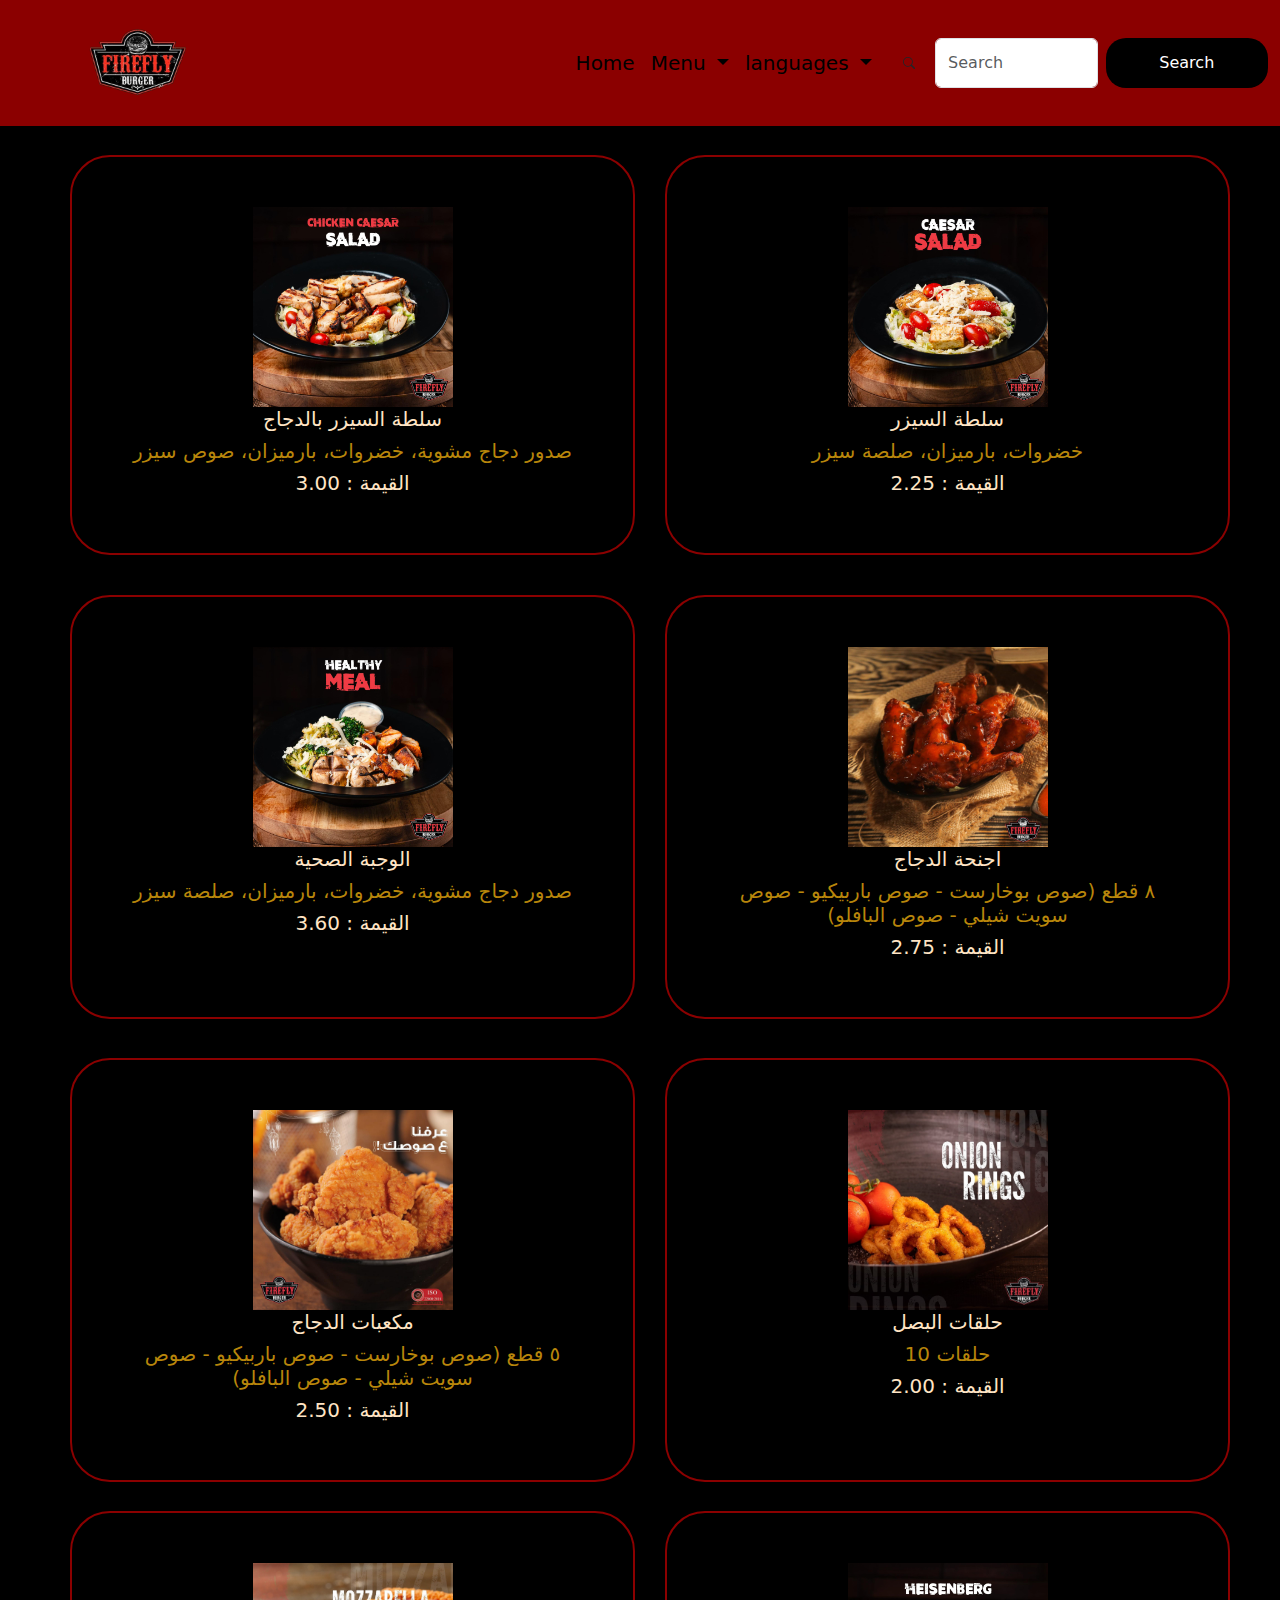
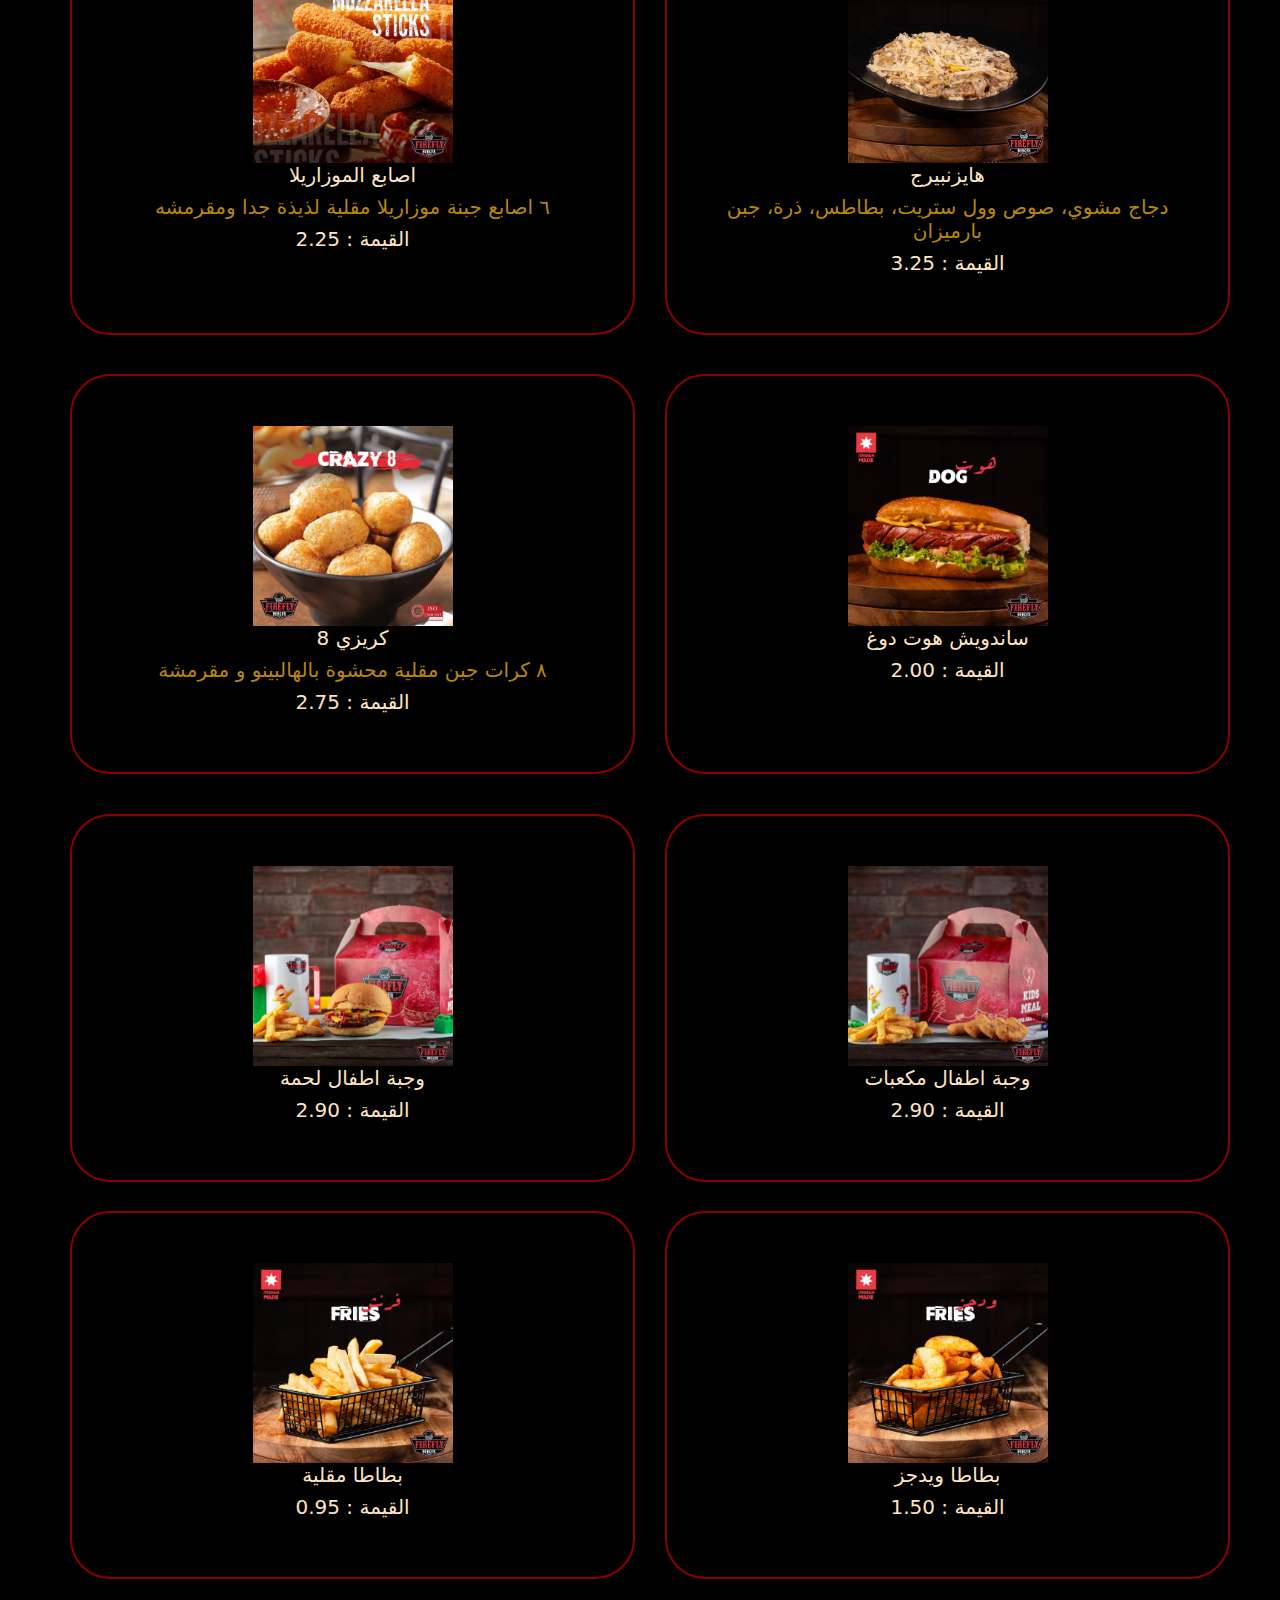
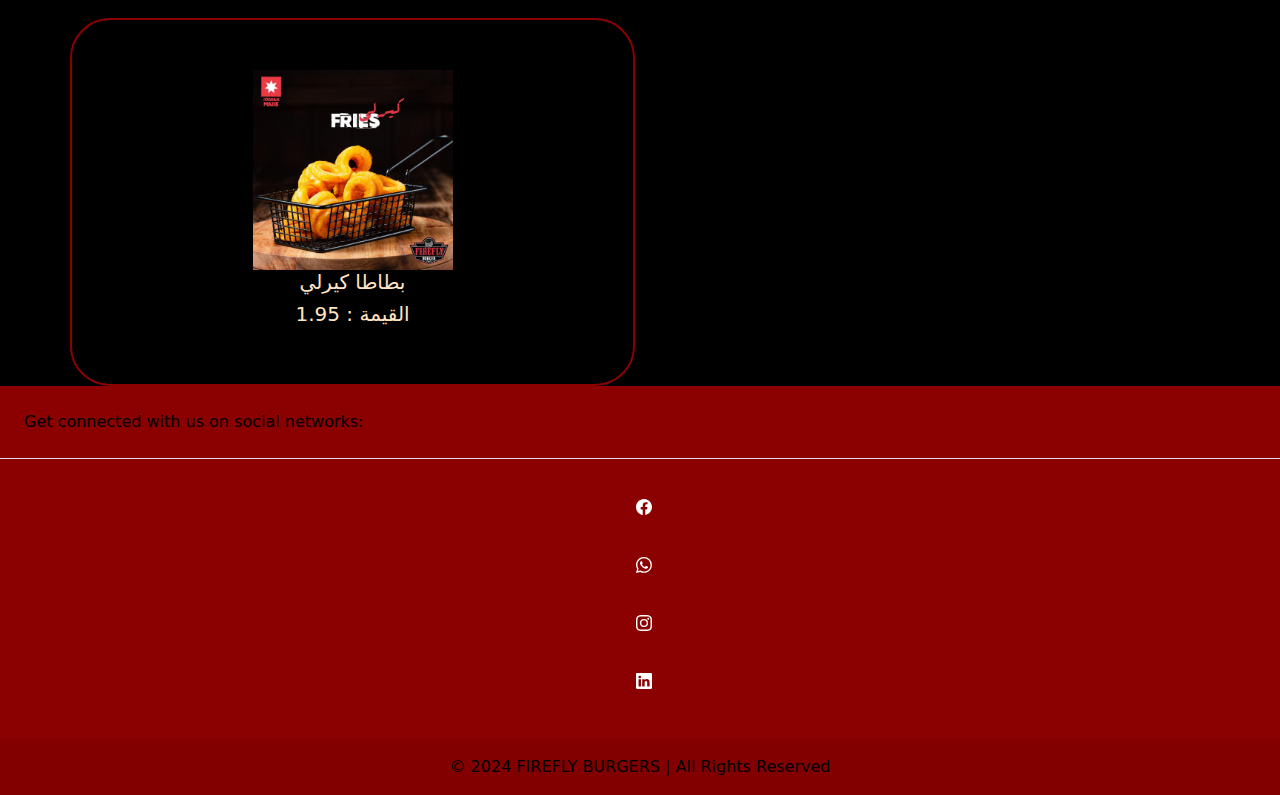
<file: classes/AppArabic.html>
<!doctype html>
<html lang="en">
  <head>
    <meta charset="utf-8">
    <meta name="viewport" content="width=device-width, initial-scale=1">
    <title>Appetizers</title>
    <link href="https://cdn.jsdelivr.net/npm/bootstrap@5.3.3/dist/css/bootstrap.min.css" rel="stylesheet" integrity="sha384-QWTKZyjpPEjISv5WaRU9OFeRpok6YctnYmDr5pNlyT2bRjXh0JMhjY6hW+ALEwIH" crossorigin="anonymous">
    <link href="/css/AppArabic.css" rel="stylesheet">
    <link rel="icon" type="image/x-icon" href="/media/logo-1000.png">
  </head>
  <body>
    <nav class="navbar navbar-expand-lg " id="navcolor">
        <div class="container-fluid">
          <a class="navbar-brand" href="#"><img id="logo" src="/media/logo-1000.png" /></a>
          <button class="navbar-toggler" type="button" data-bs-toggle="collapse" data-bs-target="#navbarScroll" aria-controls="navbarScroll" aria-expanded="false" aria-label="Toggle navigation">
            <span class="navbar-toggler-icon"></span>
          </button>
          <div class="collapse navbar-collapse" id="navbarScroll">
            <ul class="navbar-nav me-auto my-2 my-lg-0 navbar-nav-scroll" style="--bs-scroll-height: 100px;">
              <li class="nav-item">
                <a class="nav-link " aria-current="page" href="/classes/index.html">Home</a>
              </li>
              <li class="nav-item dropdown">
                <a class="nav-link dropdown-toggle" href="#" role="button" data-bs-toggle="dropdown" aria-expanded="false">
                  Menu
                </a>
                <ul class="dropdown-menu">
                  <li><a class="dropdown-item" href="/classes/BeefArabic.html" >Burger Beef</a></li>
                  <li><a class="dropdown-item" href="/classes/chickenArabic.html">Burger chicken</a></li>
                  <li><hr class="dropdown-divider"></li>
                  <li><a class="dropdown-item" href="/classes/AppArabic.html"> Appetizers</a></li>
                </ul>
              </li>
              <li class="nav-item dropdown">
                <a class="nav-link dropdown-toggle" href="#" role="button" data-bs-toggle="dropdown" aria-expanded="false">
                  languages
                </a>
                <ul class="dropdown-menu">
                  <li><a class="dropdown-item" href="/classes/Appetizers.html">English</a></li>
                  
                </ul>
              </li>
             
            </ul>
            <form class="d-flex" role="search">
                <svg class="icon" xmlns="http://www.w3.org/2000/svg" width="16" height="16" fill="currentColor" class="bi bi-search" viewBox="0 0 16 16">
                    <path d="M11.742 10.344a6.5 6.5 0 1 0-1.397 1.398h-.001q.044.06.098.115l3.85 3.85a1 1 0 0 0 1.415-1.414l-3.85-3.85a1 1 0 0 0-.115-.1zM12 6.5a5.5 5.5 0 1 1-11 0 5.5 5.5 0 0 1 11 0"/>
                  </svg>

                 

                  <form class="d-flex">
                    <input class="form-control me-2" id="searchInput" type="search" placeholder="Search" aria-label="Search">
                    <button class="btn " id="searchButton" type="button">Search</button>
                    <button class="btn btn-secondary" id="reloadButton" type="button">back</button>
                  </form>
            </form>
          </div>
        </div>
      </nav>

      <div id="contant">
        <div class="gridContainer">
        <div class="gridItem">
          <img  class="mouseHover"   src="/media/cesar.jpg">
          <h1 class="price">سلطة السيزر بالدجاج</h1>
          <h1 class="content">صدور دجاج مشوية، خضروات، بارميزان، صوص سيزر</h1>
          <h3 class="price">القيمة : 3.00 </h3> 
         

          
        </div>
        <div class="gridItem">
          <img class="mouseHover"  src="/media/cesar2.jpg">
          <h1 class="price">سلطة السيزر </h1>
          <h1 class="content"> خضروات، بارميزان، صلصة سيزر</h1>
          <h3 class="price">القيمة : 2.25 </h3> 
          
        </div>
        <div class="gridItem">
          <img class="mouseHover" src="/media/healthy.jpg">
          <h1 class="price">الوجبة الصحية</h1>
          <h1 class="content">صدور دجاج مشوية، خضروات، بارميزان، صلصة سيزر</h1>
          <h3 class="price">القيمة : 3.60</h3> 
          
        </div>
        <div class="gridItem">
          <img class="mouseHover" src="/media/Wings.jpg">
          <h1 class="price">اجنحة الدجاج</h1>
          <h1 class="content">  ٨ قطع (صوص بوخارست - صوص باربيكيو - صوص سويت شيلي - صوص البافلو)</h1>
          <h3 class="price">القيمة : 2.75 </h3> 
          

        </div>
        <div class="gridItem">
          <img class="mouseHover" src="/media/Bounls2.jpg">
          <h1 class="price">مكعبات الدجاج</h1>
          <h1 class="content">٥ قطع  (صوص بوخارست - صوص باربيكيو - صوص سويت شيلي - صوص البافلو)</h1> 
          <h3 class="price">القيمة : 2.50 </h3> 
        </div>
        <div class="gridItem">
          <img class="mouseHover" src="/media/onion.jpg">
          <h1 class="price">حلقات البصل</h1>
          <h1 class="content">10 حلقات</h1>
          <h3 class="price">القيمة : 2.00 </h3> 
          
        </div>

       
       
        </div>
        <div class="gridContainer">
            <div class="gridItem">
              <img  class="mouseHover"   src="/media/mozzarella.jpg">
              <h1 class="price">اصابع الموزاريلا</h1>
              <h1 class="content"> ٦ اصابع جبنة موزاريلا مقلية لذيذة جدا ومقرمشه</h1>
              <h3 class="price">القيمة : 2.25 </h3> 
             
    
              
            </div>
            <div class="gridItem">
              <img class="mouseHover"  src="/media/heisenberg.jpg">
              <h1 class="price">هايزنبيرج </h1>
              <h1 class="content">دجاج مشوي، صوص وول ستريت، بطاطس، ذرة، جبن بارميزان</h1>
              <h3 class="price">القيمة : 3.25 </h3> 
              
            </div>
            <div class="gridItem">
              <img class="mouseHover" src="/media/Crazy 8.jpg">
              <h1 class="price">كريزي 8</h1>
              <h1 class="content">  ٨ كرات جبن مقلية محشوة بالهالبينو و مقرمشة </h1>
              <h3 class="price">القيمة : 2.75</h3> 
              
            </div>
            <div class="gridItem">
              <img class="mouseHover" src="/media/hotDog.jpg">
              <h1 class="price">ساندويش هوت دوغ </h1>
              <h1 class="content"></h1>
              <h3 class="price">القيمة : 2.00 </h3> 
              
    
            </div>
            <div class="gridItem">
              <img class="mouseHover" src="/media/kidz meal.jpg">
              <h1 class="price">وجبة اطفال لحمة </h1>
              <h1 class="content"></h1> 
              <h3 class="price">القيمة : 2.90 </h3> 
            </div>
            <div class="gridItem">
              <img class="mouseHover" src="/media/Kidz meal2.jpg">
              <h1 class="price">وجبة اطفال مكعبات</h1>
              <h1 class="content"></h1>
              <h3 class="price">القيمة : 2.90 </h3> 
              
            </div>
    
           
           
            </div>
            <div class="gridContainer">
              <div class="gridItem">
                <img class="mouseHover" src="/media/fries.jpg">
                <h1 class="price">بطاطا مقلية </h1>
                <h1 class="content"></h1>
                <h3 class="price">القيمة : 0.95 </h3> 
                
      
              </div>
              <div class="gridItem">
                <img class="mouseHover" src="/media/wedges.jpg">
                <h1 class="price">بطاطا ويدجز</h1>
                <h1 class="content"></h1> 
                <h3 class="price">القيمة : 1.50 </h3> 
              </div>
              <div class="gridItem">
                <img class="mouseHover" src="/media/curly.jpg">
                <h1 class="price">بطاطا كيرلي</h1>
                <h1 class="content"></h1>
                <h3 class="price">القيمة : 1.95 </h3> 
                
              </div>
             
              </div>
    </div>
    <div id="footer">
      <div id="footer">
        <footer class=" text-center">
          <section class="d-flex justify-content-center justify-content-lg-between p-4 border-bottom">
            <!-- Left -->
            <div class="me-5 d-none d-lg-block">
              <span>Get connected with us on social networks:</span>
            </div>
            <!-- Left -->
        
           
          </section>
          <!-- Grid container -->
          <div class="container p-4 pb-0">
            <!-- Section: Social media -->
            <section class="mb-4">
               <!-- Facebook -->
        <a
        data-mdb-ripple-init
          class="btn text-white btn-floating m-1"
          style="background-color: darkred;"
          href="https://www.facebook.com/FireFlyBurger?mibextid=LQQJ4d
          "
          role="button"
          ><i class="fab fa-facebook-f"><svg xmlns="http://www.w3.org/2000/svg" width="16" height="16" fill="currentColor" class="bi bi-facebook" viewBox="0 0 16 16">
            <path d="M16 8.049c0-4.446-3.582-8.05-8-8.05C3.58 0-.002 3.603-.002 8.05c0 4.017 2.926 7.347 6.75 7.951v-5.625h-2.03V8.05H6.75V6.275c0-2.017 1.195-3.131 3.022-3.131.876 0 1.791.157 1.791.157v1.98h-1.009c-.993 0-1.303.621-1.303 1.258v1.51h2.218l-.354 2.326H9.25V16c3.824-.604 6.75-3.934 6.75-7.951"/>
          </svg></i
        ></a>
        
              <!-- Twitter -->
        <a
        data-mdb-ripple-init
        class="btn text-white btn-floating m-1"
        style="background-color: darkred;"
        href="https://wa.me/962795041122"
        role="button"
        ><i class="fab fa-twitter"><svg xmlns="http://www.w3.org/2000/svg" width="16" height="16" fill="currentColor" class="bi bi-whatsapp" viewBox="0 0 16 16">
          <path d="M13.601 2.326A7.85 7.85 0 0 0 7.994 0C3.627 0 .068 3.558.064 7.926c0 1.399.366 2.76 1.057 3.965L0 16l4.204-1.102a7.9 7.9 0 0 0 3.79.965h.004c4.368 0 7.926-3.558 7.93-7.93A7.9 7.9 0 0 0 13.6 2.326zM7.994 14.521a6.6 6.6 0 0 1-3.356-.92l-.24-.144-2.494.654.666-2.433-.156-.251a6.56 6.56 0 0 1-1.007-3.505c0-3.626 2.957-6.584 6.591-6.584a6.56 6.56 0 0 1 4.66 1.931 6.56 6.56 0 0 1 1.928 4.66c-.004 3.639-2.961 6.592-6.592 6.592m3.615-4.934c-.197-.099-1.17-.578-1.353-.646-.182-.065-.315-.099-.445.099-.133.197-.513.646-.627.775-.114.133-.232.148-.43.05-.197-.1-.836-.308-1.592-.985-.59-.525-.985-1.175-1.103-1.372-.114-.198-.011-.304.088-.403.087-.088.197-.232.296-.346.1-.114.133-.198.198-.33.065-.134.034-.248-.015-.347-.05-.099-.445-1.076-.612-1.47-.16-.389-.323-.335-.445-.34-.114-.007-.247-.007-.38-.007a.73.73 0 0 0-.529.247c-.182.198-.691.677-.691 1.654s.71 1.916.81 2.049c.098.133 1.394 2.132 3.383 2.992.47.205.84.326 1.129.418.475.152.904.129 1.246.08.38-.058 1.171-.48 1.338-.943.164-.464.164-.86.114-.943-.049-.084-.182-.133-.38-.232"/>
        </svg></i
      ></a>
        
             
         <!-- Instagram -->
         <a
         data-mdb-ripple-init
         class="btn text-white btn-floating m-1"
         style="background-color: darkred;"
         href="https://www.instagram.com/fireflyburgerjo?igsh=MTkwYnZ0ZXU2NGVqbQ=="
         role="button"
         ><i class="fab fa-instagram"><svg xmlns="http://www.w3.org/2000/svg" width="16" height="16" fill="currentColor" class="bi bi-instagram" viewBox="0 0 16 16">
          <path d="M8 0C5.829 0 5.556.01 4.703.048 3.85.088 3.269.222 2.76.42a3.9 3.9 0 0 0-1.417.923A3.9 3.9 0 0 0 .42 2.76C.222 3.268.087 3.85.048 4.7.01 5.555 0 5.827 0 8.001c0 2.172.01 2.444.048 3.297.04.852.174 1.433.372 1.942.205.526.478.972.923 1.417.444.445.89.719 1.416.923.51.198 1.09.333 1.942.372C5.555 15.99 5.827 16 8 16s2.444-.01 3.298-.048c.851-.04 1.434-.174 1.943-.372a3.9 3.9 0 0 0 1.416-.923c.445-.445.718-.891.923-1.417.197-.509.332-1.09.372-1.942C15.99 10.445 16 10.173 16 8s-.01-2.445-.048-3.299c-.04-.851-.175-1.433-.372-1.941a3.9 3.9 0 0 0-.923-1.417A3.9 3.9 0 0 0 13.24.42c-.51-.198-1.092-.333-1.943-.372C10.443.01 10.172 0 7.998 0zm-.717 1.442h.718c2.136 0 2.389.007 3.232.046.78.035 1.204.166 1.486.275.373.145.64.319.92.599s.453.546.598.92c.11.281.24.705.275 1.485.039.843.047 1.096.047 3.231s-.008 2.389-.047 3.232c-.035.78-.166 1.203-.275 1.485a2.5 2.5 0 0 1-.599.919c-.28.28-.546.453-.92.598-.28.11-.704.24-1.485.276-.843.038-1.096.047-3.232.047s-2.39-.009-3.233-.047c-.78-.036-1.203-.166-1.485-.276a2.5 2.5 0 0 1-.92-.598 2.5 2.5 0 0 1-.6-.92c-.109-.281-.24-.705-.275-1.485-.038-.843-.046-1.096-.046-3.233s.008-2.388.046-3.231c.036-.78.166-1.204.276-1.486.145-.373.319-.64.599-.92s.546-.453.92-.598c.282-.11.705-.24 1.485-.276.738-.034 1.024-.044 2.515-.045zm4.988 1.328a.96.96 0 1 0 0 1.92.96.96 0 0 0 0-1.92m-4.27 1.122a4.109 4.109 0 1 0 0 8.217 4.109 4.109 0 0 0 0-8.217m0 1.441a2.667 2.667 0 1 1 0 5.334 2.667 2.667 0 0 1 0-5.334"/>
        </svg></i
       ></a>
        
              <!-- Linkedin -->
        <a
        data-mdb-ripple-init
        class="btn text-white btn-floating m-1"
        style="background-color: darkred;"
        href="https://www.linkedin.com/company/fireflyburger/?"
        role="button"
        ><i class="fab fa-linkedin-in"><svg xmlns="http://www.w3.org/2000/svg" width="16" height="16" fill="currentColor" class="bi bi-linkedin" viewBox="0 0 16 16">
          <path d="M0 1.146C0 .513.526 0 1.175 0h13.65C15.474 0 16 .513 16 1.146v13.708c0 .633-.526 1.146-1.175 1.146H1.175C.526 16 0 15.487 0 14.854zm4.943 12.248V6.169H2.542v7.225zm-1.2-8.212c.837 0 1.358-.554 1.358-1.248-.015-.709-.52-1.248-1.342-1.248S2.4 3.226 2.4 3.934c0 .694.521 1.248 1.327 1.248zm4.908 8.212V9.359c0-.216.016-.432.08-.586.173-.431.568-.878 1.232-.878.869 0 1.216.662 1.216 1.634v3.865h2.401V9.25c0-2.22-1.184-3.252-2.764-3.252-1.274 0-1.845.7-2.165 1.193v.025h-.016l.016-.025V6.169h-2.4c.03.678 0 7.225 0 7.225z"/>
        </svg></i
      ></a>
  
            </section>
            <!-- Section: Social media -->
          </div>
          <!-- Grid container -->
        
          <!-- Copyright -->
          <div class="text-center p-3" style="background-color: rgba(0, 0, 0, 0.05);">
            © 2024 FIREFLY BURGERS | All Rights Reserved
           
          </div>
          <!-- Copyright -->
        </footer>
    </div>


    <script src="https://cdn.jsdelivr.net/npm/bootstrap@5.3.3/dist/js/bootstrap.bundle.min.js" integrity="sha384-YvpcrYf0tY3lHB60NNkmXc5s9fDVZLESaAA55NDzOxhy9GkcIdslK1eN7N6jIeHz" crossorigin="anonymous"></script>
    <script src="/js/Beef.js"></script>
  </body>
</html>
</file>
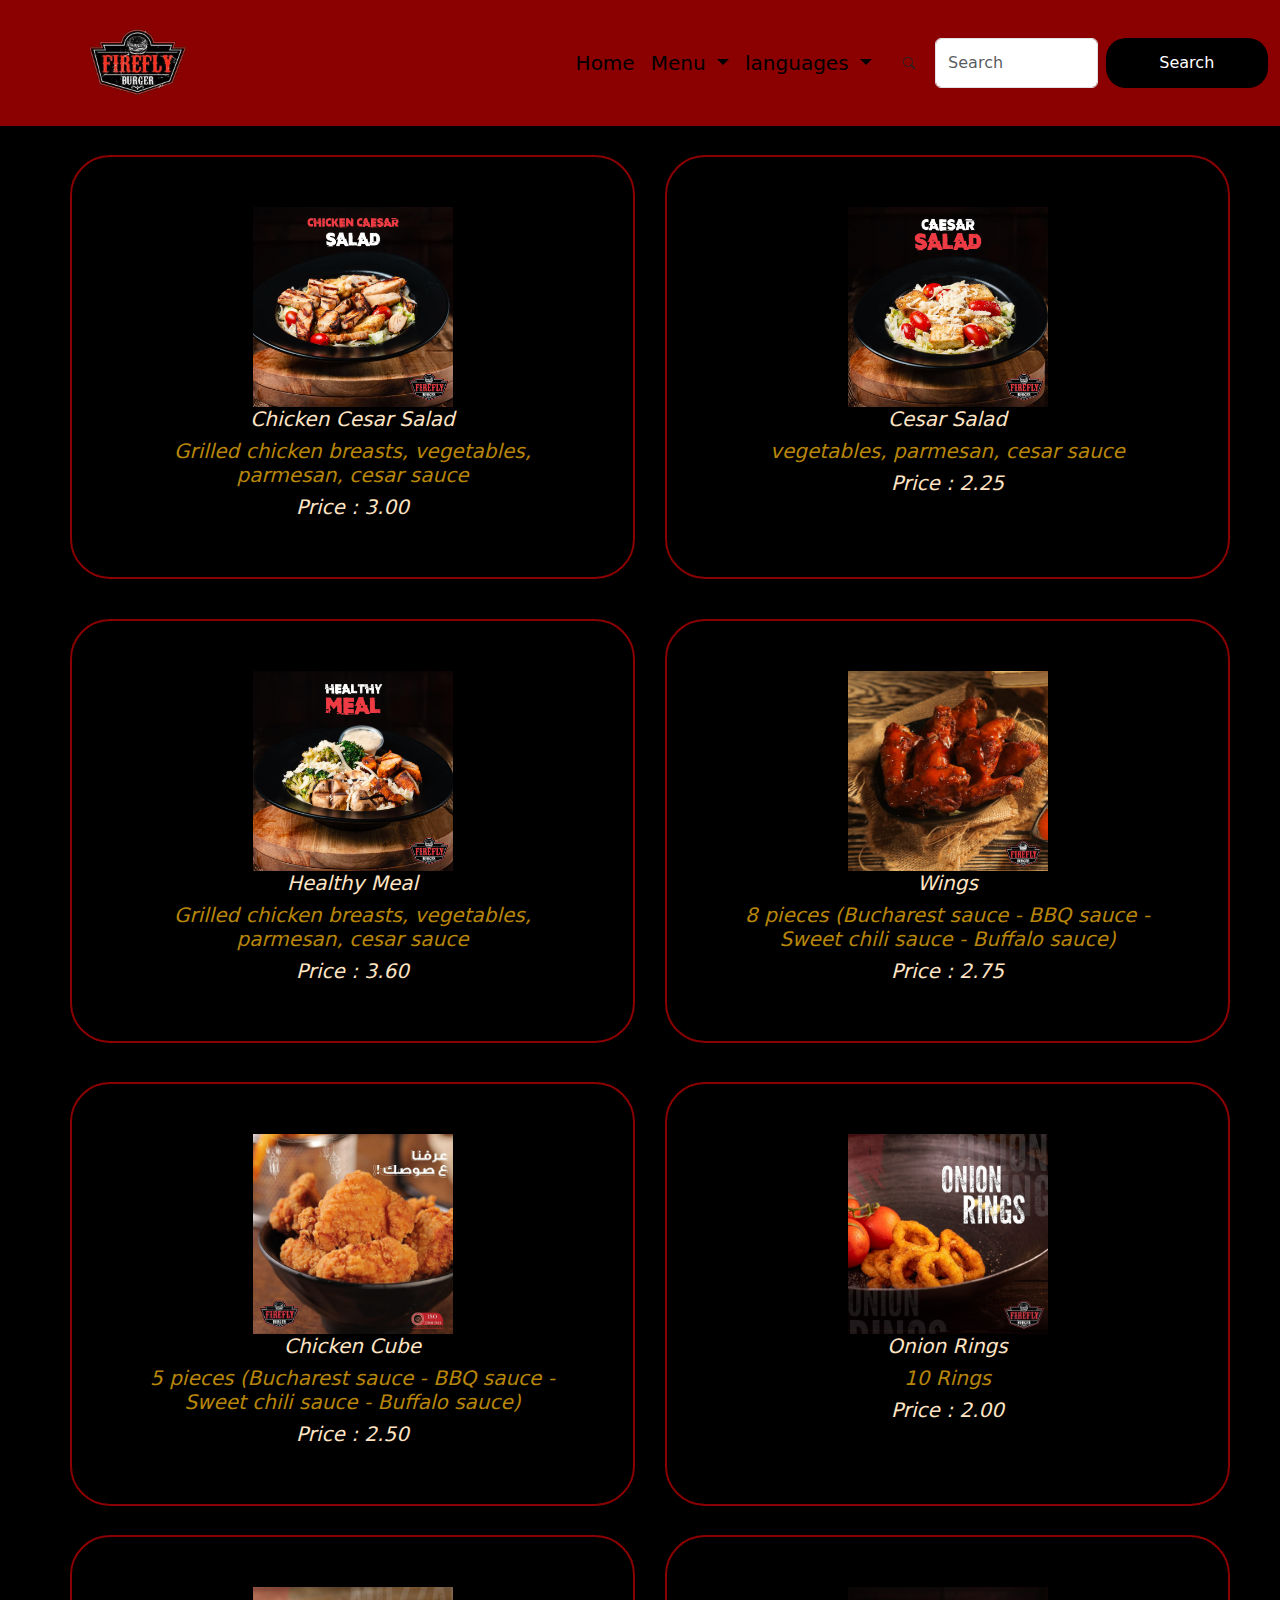
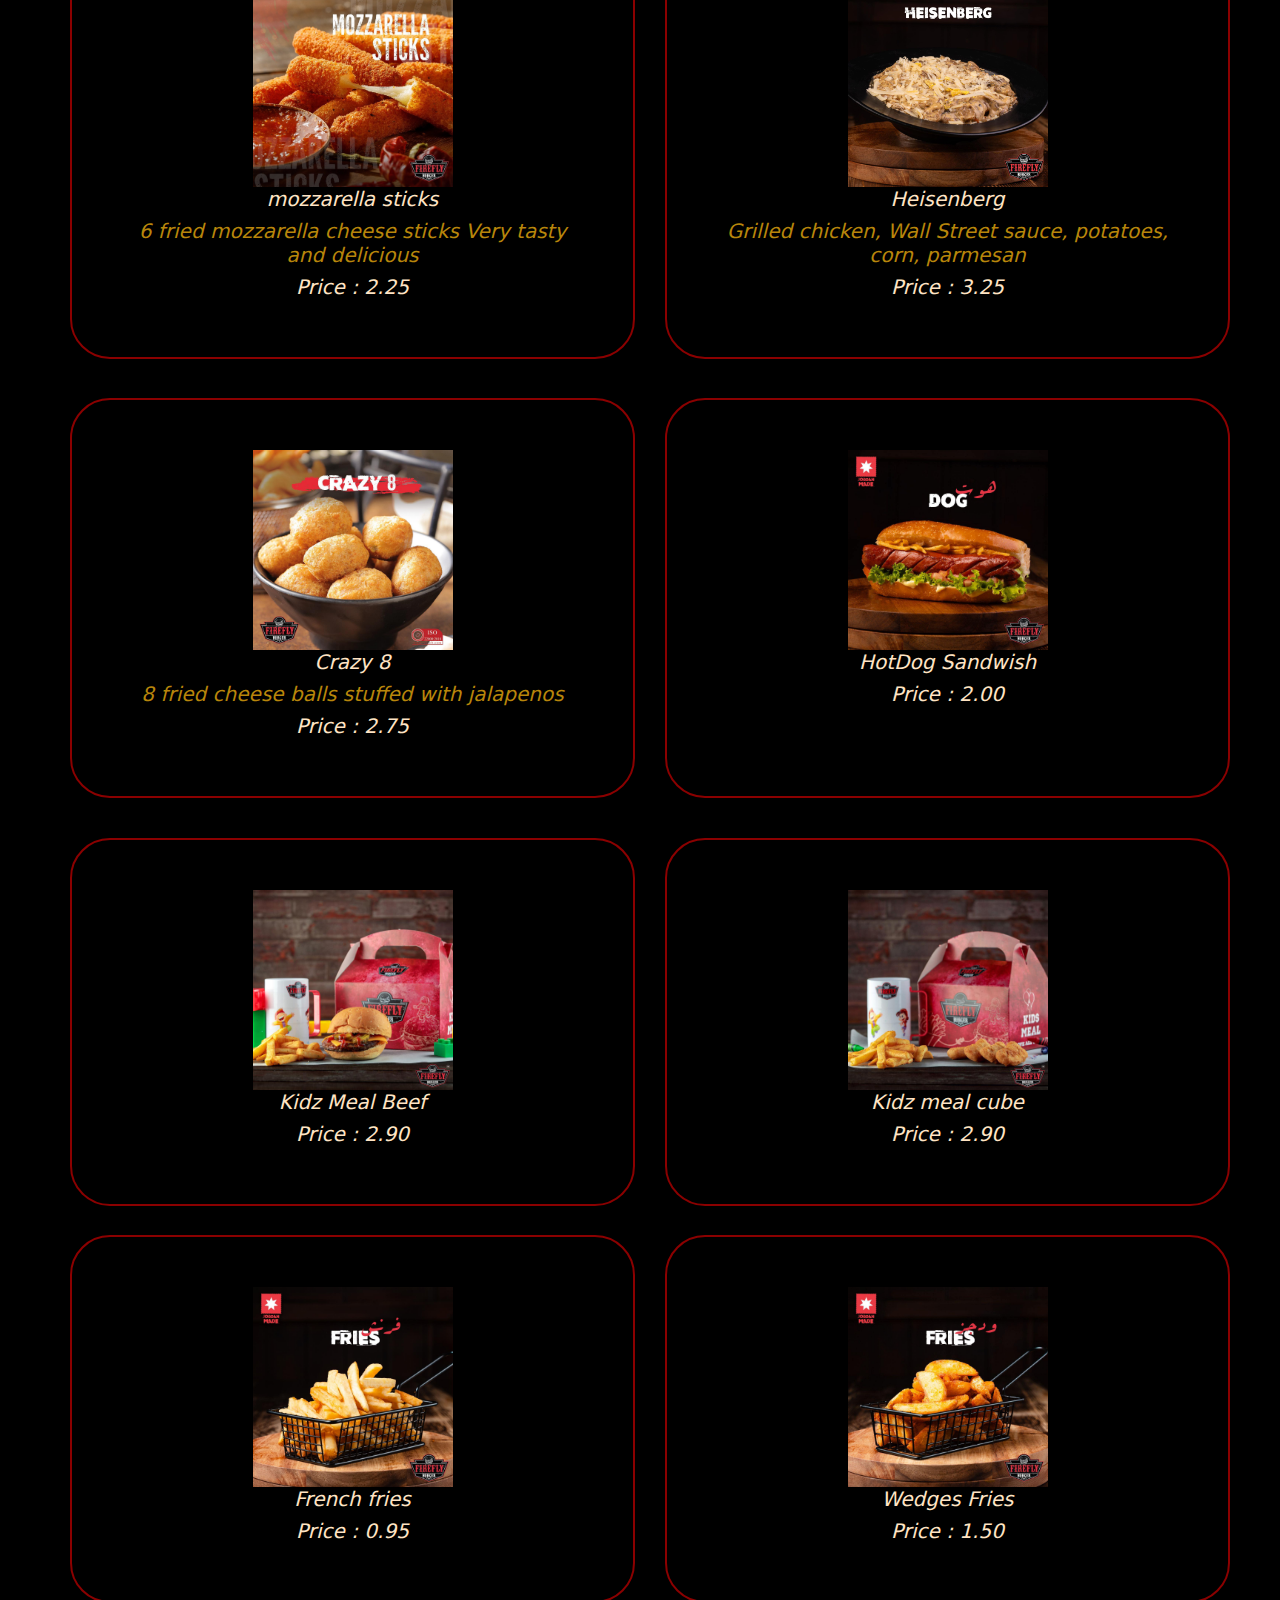
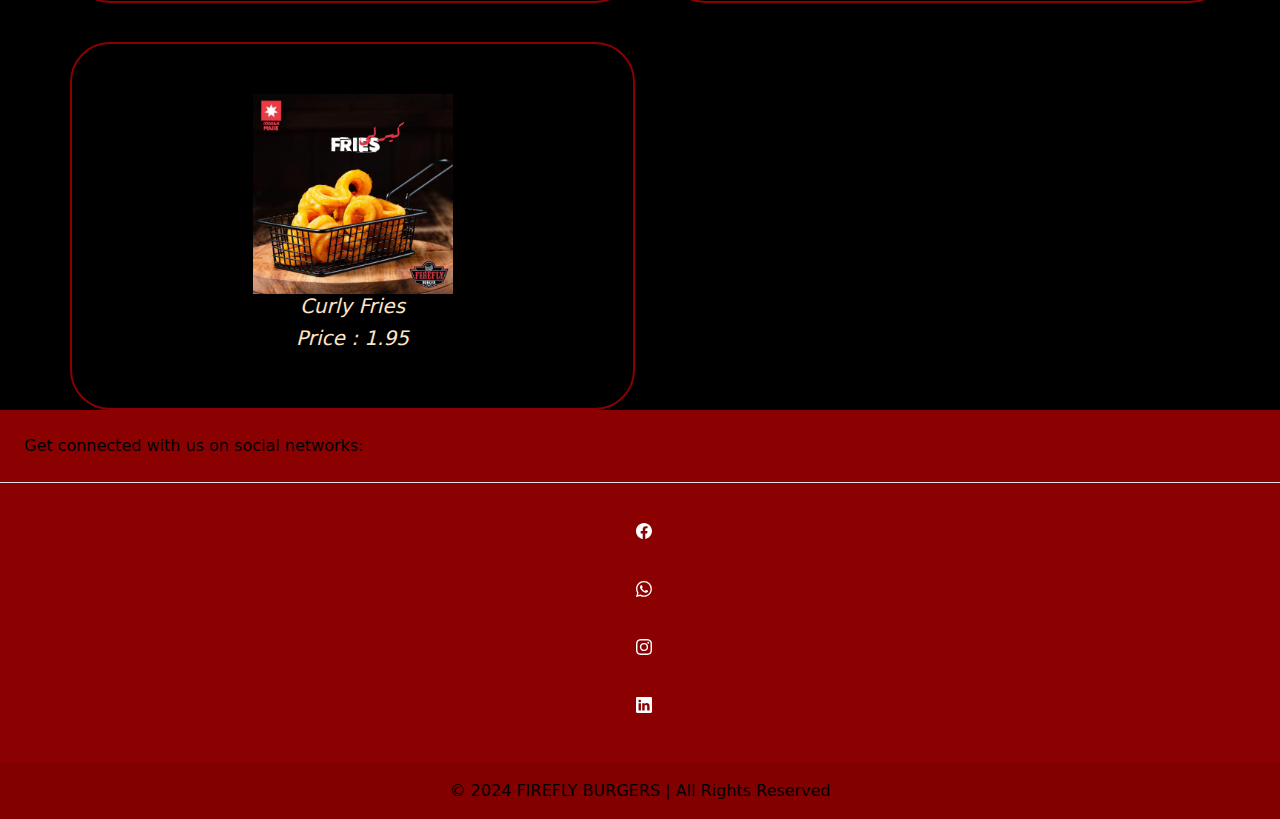
<file: classes/Appetizers.html>
<!doctype html>
<html lang="en">
  <head>
    <meta charset="utf-8">
    <meta name="viewport" content="width=device-width, initial-scale=1">
    <title>Appetizers</title>
    <link href="https://cdn.jsdelivr.net/npm/bootstrap@5.3.3/dist/css/bootstrap.min.css" rel="stylesheet" integrity="sha384-QWTKZyjpPEjISv5WaRU9OFeRpok6YctnYmDr5pNlyT2bRjXh0JMhjY6hW+ALEwIH" crossorigin="anonymous">
    <link href="/css/Appetizers.css" rel="stylesheet">
    <link rel="icon" type="image/x-icon" href="/media/logo-1000.png">
  </head>
  <body>
    <nav class="navbar navbar-expand-lg " id="navcolor">
        <div class="container-fluid">
          <a class="navbar-brand" href="#"><img id="logo" src="/media/logo-1000.png" /></a>
          <button class="navbar-toggler" type="button" data-bs-toggle="collapse" data-bs-target="#navbarScroll" aria-controls="navbarScroll" aria-expanded="false" aria-label="Toggle navigation">
            <span class="navbar-toggler-icon"></span>
          </button>
          <div class="collapse navbar-collapse" id="navbarScroll">
            <ul class="navbar-nav me-auto my-2 my-lg-0 navbar-nav-scroll" style="--bs-scroll-height: 100px;">
              <li class="nav-item">
                <a class="nav-link " aria-current="page" href="/classes/index.html">Home</a>
              </li>
              <li class="nav-item dropdown">
                <a class="nav-link dropdown-toggle" href="#" role="button" data-bs-toggle="dropdown" aria-expanded="false">
                  Menu
                </a>
                <ul class="dropdown-menu">
                  <li><a class="dropdown-item" href="/classes/Beef.html" >Burger Beef</a></li>
                  <li><a class="dropdown-item" href="/classes/chicken.html">Burger chicken</a></li>
                  <li><hr class="dropdown-divider"></li>
                  <li><a class="dropdown-item" href="/classes/Appetizers.html"> Appetizers</a></li>
                </ul>
              </li>
              <li class="nav-item dropdown">
                <a class="nav-link dropdown-toggle" href="#" role="button" data-bs-toggle="dropdown" aria-expanded="false">
                  languages
                </a>
                <ul class="dropdown-menu">
                  <li><a class="dropdown-item" href="/classes/AppArabic.html">Arabic <img id="jor" src="/media/Jordan.png"></a></a></li>
                  
                </ul>
              </li>
             
            </ul>
            <form class="d-flex" role="search">
                <svg class="icon" xmlns="http://www.w3.org/2000/svg" width="16" height="16" fill="currentColor" class="bi bi-search" viewBox="0 0 16 16">
                    <path d="M11.742 10.344a6.5 6.5 0 1 0-1.397 1.398h-.001q.044.06.098.115l3.85 3.85a1 1 0 0 0 1.415-1.414l-3.85-3.85a1 1 0 0 0-.115-.1zM12 6.5a5.5 5.5 0 1 1-11 0 5.5 5.5 0 0 1 11 0"/>
                  </svg>

                 

                  <form class="d-flex">
                    <input class="form-control me-2" id="searchInput" type="search" placeholder="Search" aria-label="Search">
                    <button class="btn " id="searchButton" type="button">Search</button>
                    <button class="btn btn-secondary" id="reloadButton" type="button">back</button>
                  </form>
            </form>
          </div>
        </div>
      </nav>

      <div id="contant">
        <div class="gridContainer">
        <div class="gridItem">
          <img  class="mouseHover"   src="/media/cesar.jpg">
          <h1 class="price">Chicken Cesar Salad</h1>
          <h1 class="content">Grilled chicken breasts, vegetables, parmesan, cesar sauce</h1>
          <h3 class="price">Price : 3.00 </h3> 
         

          
        </div>
        <div class="gridItem">
          <img class="mouseHover"  src="/media/cesar2.jpg">
          <h1 class="price">Cesar Salad  </h1>
          <h1 class="content"> vegetables, parmesan, cesar sauce</h1>
          <h3 class="price">Price : 2.25 </h3> 
          
        </div>
        <div class="gridItem">
          <img class="mouseHover" src="/media/healthy.jpg">
          <h1 class="price">Healthy Meal</h1>
          <h1 class="content">Grilled chicken breasts, vegetables, parmesan, cesar sauce</h1>
          <h3 class="price">Price : 3.60</h3> 
          
        </div>
        <div class="gridItem">
          <img class="mouseHover" src="/media/Wings.jpg">
          <h1 class="price">Wings</h1>
          <h1 class="content">8 pieces (Bucharest sauce - BBQ sauce - Sweet chili sauce - Buffalo sauce)</h1>
          <h3 class="price">Price : 2.75 </h3> 
          

        </div>
        <div class="gridItem">
          <img class="mouseHover" src="/media/Bounls2.jpg">
          <h1 class="price">Chicken Cube</h1>
          <h1 class="content">5 pieces (Bucharest sauce - BBQ sauce - Sweet chili sauce - Buffalo sauce)</h1> 
          <h3 class="price">Price : 2.50 </h3> 
        </div>
        <div class="gridItem">
          <img class="mouseHover" src="/media/onion.jpg">
          <h1 class="price">Onion Rings</h1>
          <h1 class="content">10 Rings</h1>
          <h3 class="price">Price : 2.00 </h3> 
          
        </div>

       
       
        </div>
        <div class="gridContainer">
            <div class="gridItem">
              <img  class="mouseHover"   src="/media/mozzarella.jpg">
              <h1 class="price">mozzarella sticks</h1>
              <h1 class="content">6 fried mozzarella cheese sticks Very tasty and delicious</h1>
              <h3 class="price">Price : 2.25</h3> 
             
    
              
            </div>
            <div class="gridItem">
              <img class="mouseHover"  src="/media/heisenberg.jpg">
              <h1 class="price">Heisenberg </h1>
              <h1 class="content">Grilled chicken, Wall Street sauce, potatoes, corn, parmesan</h1>
              <h3 class="price">Price : 3.25 </h3> 
              
            </div>
            <div class="gridItem">
              <img class="mouseHover" src="/media/Crazy 8.jpg">
              <h1 class="price">Crazy 8</h1>
              <h1 class="content">8 fried cheese balls stuffed with jalapenos</h1>
              <h3 class="price">Price : 2.75</h3> 
              
            </div>
            <div class="gridItem">
              <img class="mouseHover" src="/media/hotDog.jpg">
              <h1 class="price">HotDog Sandwish</h1>
              <h1 class="content"></h1>
              <h3 class="price">Price : 2.00 </h3> 
              
    
            </div>
            <div class="gridItem">
              <img class="mouseHover" src="/media/kidz meal.jpg">
              <h1 class="price">Kidz Meal Beef</h1>
              <h1 class="content"></h1> 
              <h3 class="price">Price : 2.90 </h3> 
            </div>
            <div class="gridItem">
              <img class="mouseHover" src="/media/Kidz meal2.jpg">
              <h1 class="price">Kidz meal cube</h1>
              <h1 class="content"></h1>
              <h3 class="price">Price : 2.90 </h3> 
              
            </div>
    
           
           
            </div>
            <div class="gridContainer">
              <div class="gridItem">
                <img class="mouseHover" src="/media/fries.jpg">
                <h1 class="price">French fries</h1>
                <h1 class="content"></h1>
                <h3 class="price">Price : 0.95 </h3> 
                
      
              </div>
              <div class="gridItem">
                <img class="mouseHover" src="/media/wedges.jpg">
                <h1 class="price">Wedges Fries</h1>
                <h1 class="content"></h1> 
                <h3 class="price">Price : 1.50 </h3> 
              </div>
              <div class="gridItem">
                <img class="mouseHover" src="/media/curly.jpg">
                <h1 class="price">Curly Fries</h1>
                <h1 class="content"></h1>
                <h3 class="price">Price : 1.95 </h3> 
                
              </div>
             
              </div>
    </div>
    <div id="footer">
      <footer class=" text-center">
        <section class="d-flex justify-content-center justify-content-lg-between p-4 border-bottom">
          <!-- Left -->
          <div class="me-5 d-none d-lg-block">
            <span>Get connected with us on social networks:</span>
          </div>
          <!-- Left -->
      
         
        </section>
        <!-- Grid container -->
        <div class="container p-4 pb-0">
          <!-- Section: Social media -->
          <section class="mb-4">
             <!-- Facebook -->
      <a
      data-mdb-ripple-init
        class="btn text-white btn-floating m-1"
        style="background-color: darkred;"
        href="https://www.facebook.com/FireFlyBurger?mibextid=LQQJ4d
        "
        role="button"
        ><i class="fab fa-facebook-f"><svg xmlns="http://www.w3.org/2000/svg" width="16" height="16" fill="currentColor" class="bi bi-facebook" viewBox="0 0 16 16">
          <path d="M16 8.049c0-4.446-3.582-8.05-8-8.05C3.58 0-.002 3.603-.002 8.05c0 4.017 2.926 7.347 6.75 7.951v-5.625h-2.03V8.05H6.75V6.275c0-2.017 1.195-3.131 3.022-3.131.876 0 1.791.157 1.791.157v1.98h-1.009c-.993 0-1.303.621-1.303 1.258v1.51h2.218l-.354 2.326H9.25V16c3.824-.604 6.75-3.934 6.75-7.951"/>
        </svg></i
      ></a>
      
            <!-- Twitter -->
      <a
      data-mdb-ripple-init
      class="btn text-white btn-floating m-1"
      style="background-color: darkred;"
      href="https://wa.me/962795041122"
      role="button"
      ><i class="fab fa-twitter"><svg xmlns="http://www.w3.org/2000/svg" width="16" height="16" fill="currentColor" class="bi bi-whatsapp" viewBox="0 0 16 16">
        <path d="M13.601 2.326A7.85 7.85 0 0 0 7.994 0C3.627 0 .068 3.558.064 7.926c0 1.399.366 2.76 1.057 3.965L0 16l4.204-1.102a7.9 7.9 0 0 0 3.79.965h.004c4.368 0 7.926-3.558 7.93-7.93A7.9 7.9 0 0 0 13.6 2.326zM7.994 14.521a6.6 6.6 0 0 1-3.356-.92l-.24-.144-2.494.654.666-2.433-.156-.251a6.56 6.56 0 0 1-1.007-3.505c0-3.626 2.957-6.584 6.591-6.584a6.56 6.56 0 0 1 4.66 1.931 6.56 6.56 0 0 1 1.928 4.66c-.004 3.639-2.961 6.592-6.592 6.592m3.615-4.934c-.197-.099-1.17-.578-1.353-.646-.182-.065-.315-.099-.445.099-.133.197-.513.646-.627.775-.114.133-.232.148-.43.05-.197-.1-.836-.308-1.592-.985-.59-.525-.985-1.175-1.103-1.372-.114-.198-.011-.304.088-.403.087-.088.197-.232.296-.346.1-.114.133-.198.198-.33.065-.134.034-.248-.015-.347-.05-.099-.445-1.076-.612-1.47-.16-.389-.323-.335-.445-.34-.114-.007-.247-.007-.38-.007a.73.73 0 0 0-.529.247c-.182.198-.691.677-.691 1.654s.71 1.916.81 2.049c.098.133 1.394 2.132 3.383 2.992.47.205.84.326 1.129.418.475.152.904.129 1.246.08.38-.058 1.171-.48 1.338-.943.164-.464.164-.86.114-.943-.049-.084-.182-.133-.38-.232"/>
      </svg></i
    ></a>
      
           
       <!-- Instagram -->
       <a
       data-mdb-ripple-init
       class="btn text-white btn-floating m-1"
       style="background-color:darkred  ;"
       href="https://www.instagram.com/fireflyburgerjo?igsh=MTkwYnZ0ZXU2NGVqbQ=="
       role="button"
       ><i class="fab fa-instagram"><svg xmlns="http://www.w3.org/2000/svg" width="16" height="16" fill="currentColor" class="bi bi-instagram" viewBox="0 0 16 16">
        <path d="M8 0C5.829 0 5.556.01 4.703.048 3.85.088 3.269.222 2.76.42a3.9 3.9 0 0 0-1.417.923A3.9 3.9 0 0 0 .42 2.76C.222 3.268.087 3.85.048 4.7.01 5.555 0 5.827 0 8.001c0 2.172.01 2.444.048 3.297.04.852.174 1.433.372 1.942.205.526.478.972.923 1.417.444.445.89.719 1.416.923.51.198 1.09.333 1.942.372C5.555 15.99 5.827 16 8 16s2.444-.01 3.298-.048c.851-.04 1.434-.174 1.943-.372a3.9 3.9 0 0 0 1.416-.923c.445-.445.718-.891.923-1.417.197-.509.332-1.09.372-1.942C15.99 10.445 16 10.173 16 8s-.01-2.445-.048-3.299c-.04-.851-.175-1.433-.372-1.941a3.9 3.9 0 0 0-.923-1.417A3.9 3.9 0 0 0 13.24.42c-.51-.198-1.092-.333-1.943-.372C10.443.01 10.172 0 7.998 0zm-.717 1.442h.718c2.136 0 2.389.007 3.232.046.78.035 1.204.166 1.486.275.373.145.64.319.92.599s.453.546.598.92c.11.281.24.705.275 1.485.039.843.047 1.096.047 3.231s-.008 2.389-.047 3.232c-.035.78-.166 1.203-.275 1.485a2.5 2.5 0 0 1-.599.919c-.28.28-.546.453-.92.598-.28.11-.704.24-1.485.276-.843.038-1.096.047-3.232.047s-2.39-.009-3.233-.047c-.78-.036-1.203-.166-1.485-.276a2.5 2.5 0 0 1-.92-.598 2.5 2.5 0 0 1-.6-.92c-.109-.281-.24-.705-.275-1.485-.038-.843-.046-1.096-.046-3.233s.008-2.388.046-3.231c.036-.78.166-1.204.276-1.486.145-.373.319-.64.599-.92s.546-.453.92-.598c.282-.11.705-.24 1.485-.276.738-.034 1.024-.044 2.515-.045zm4.988 1.328a.96.96 0 1 0 0 1.92.96.96 0 0 0 0-1.92m-4.27 1.122a4.109 4.109 0 1 0 0 8.217 4.109 4.109 0 0 0 0-8.217m0 1.441a2.667 2.667 0 1 1 0 5.334 2.667 2.667 0 0 1 0-5.334"/>
      </svg></i
     ></a>
      
            <!-- Linkedin -->
      <a
      data-mdb-ripple-init
      class="btn text-white btn-floating m-1"
      style="background-color: darkred;"
      href="https://www.linkedin.com/company/fireflyburger/?"
      role="button"
      ><i class="fab fa-linkedin-in"><svg xmlns="http://www.w3.org/2000/svg" width="16" height="16" fill="currentColor" class="bi bi-linkedin" viewBox="0 0 16 16">
        <path d="M0 1.146C0 .513.526 0 1.175 0h13.65C15.474 0 16 .513 16 1.146v13.708c0 .633-.526 1.146-1.175 1.146H1.175C.526 16 0 15.487 0 14.854zm4.943 12.248V6.169H2.542v7.225zm-1.2-8.212c.837 0 1.358-.554 1.358-1.248-.015-.709-.52-1.248-1.342-1.248S2.4 3.226 2.4 3.934c0 .694.521 1.248 1.327 1.248zm4.908 8.212V9.359c0-.216.016-.432.08-.586.173-.431.568-.878 1.232-.878.869 0 1.216.662 1.216 1.634v3.865h2.401V9.25c0-2.22-1.184-3.252-2.764-3.252-1.274 0-1.845.7-2.165 1.193v.025h-.016l.016-.025V6.169h-2.4c.03.678 0 7.225 0 7.225z"/>
      </svg></i
    ></a>

          </section>
          <!-- Section: Social media -->
        </div>
        <!-- Grid container -->
      
        <!-- Copyright -->
        <div class="text-center p-3" style="background-color: rgba(0, 0, 0, 0.05);">
          © 2024 FIREFLY BURGERS | All Rights Reserved
          
        </div>
        <!-- Copyright -->
      </footer>
    </div>


    <script src="https://cdn.jsdelivr.net/npm/bootstrap@5.3.3/dist/js/bootstrap.bundle.min.js" integrity="sha384-YvpcrYf0tY3lHB60NNkmXc5s9fDVZLESaAA55NDzOxhy9GkcIdslK1eN7N6jIeHz" crossorigin="anonymous"></script>
    <script src="/js/Beef.js"></script>
  </body>
</html>
</file>
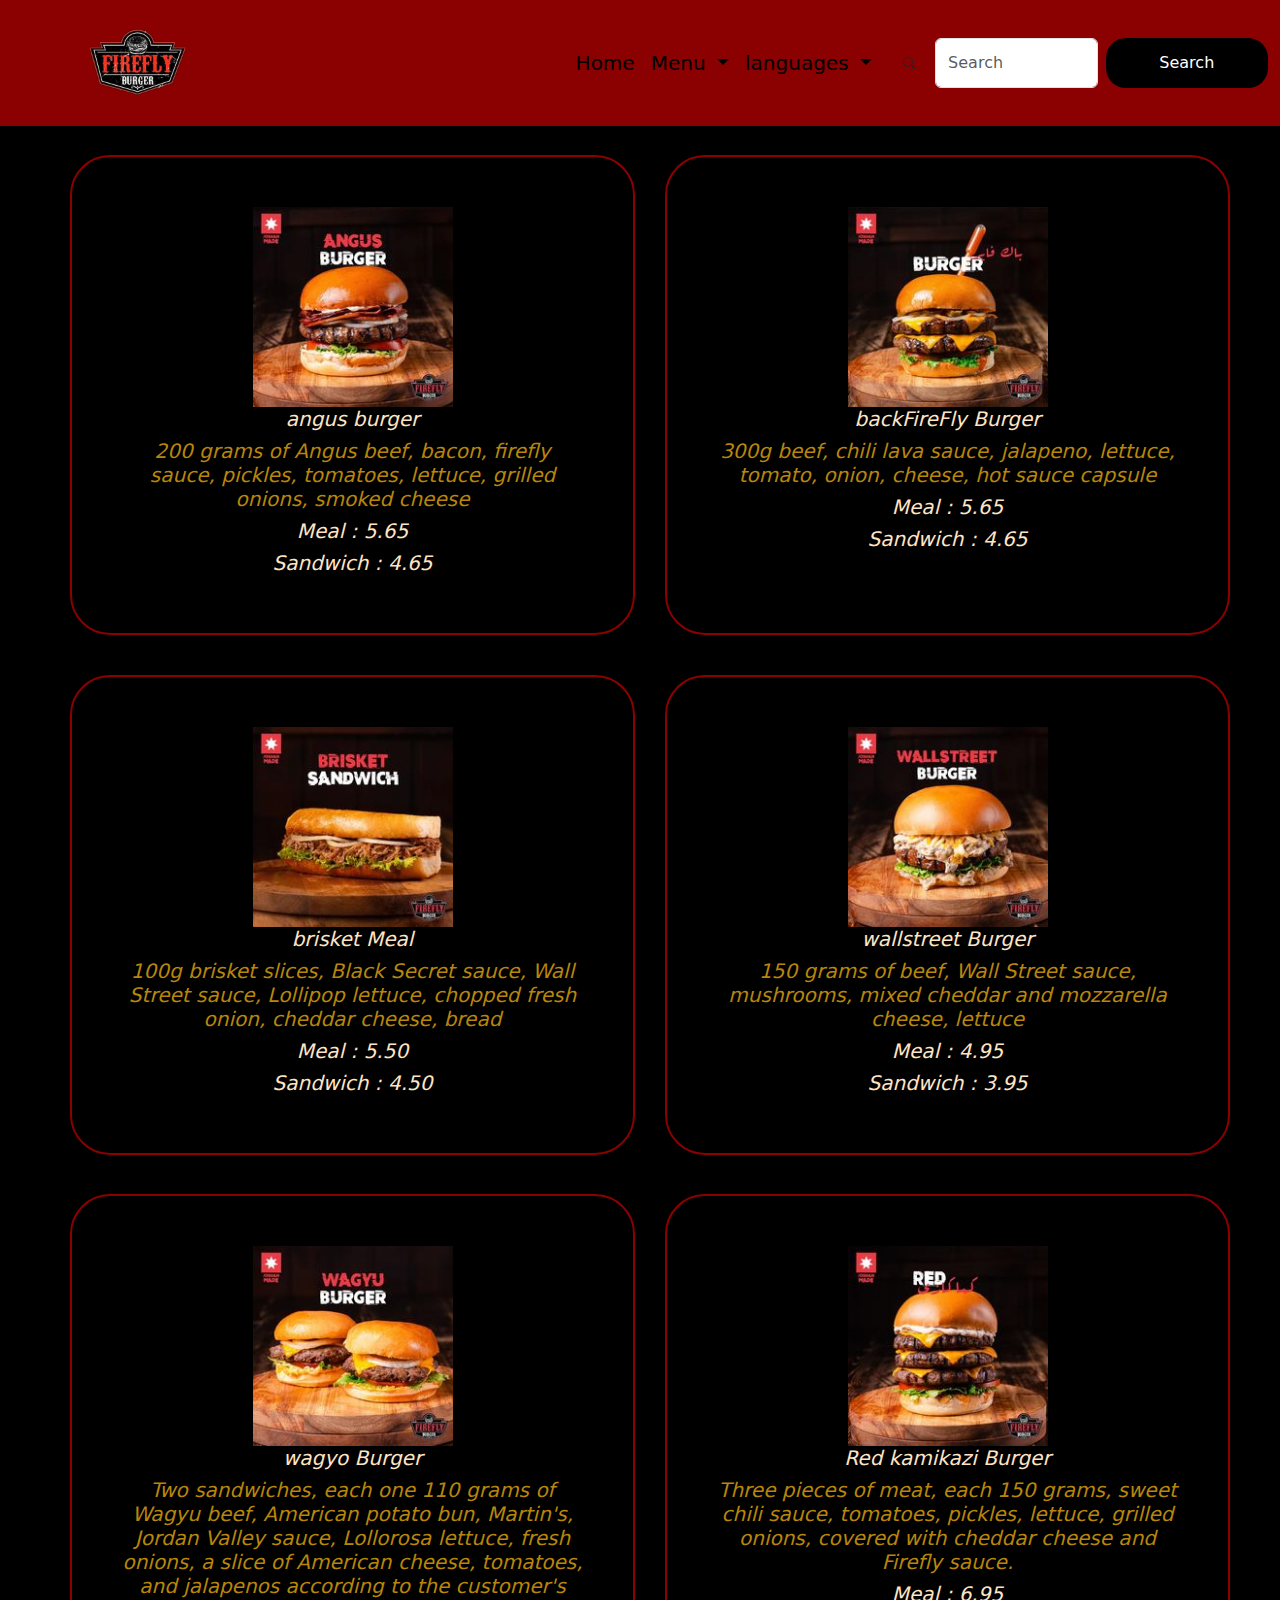
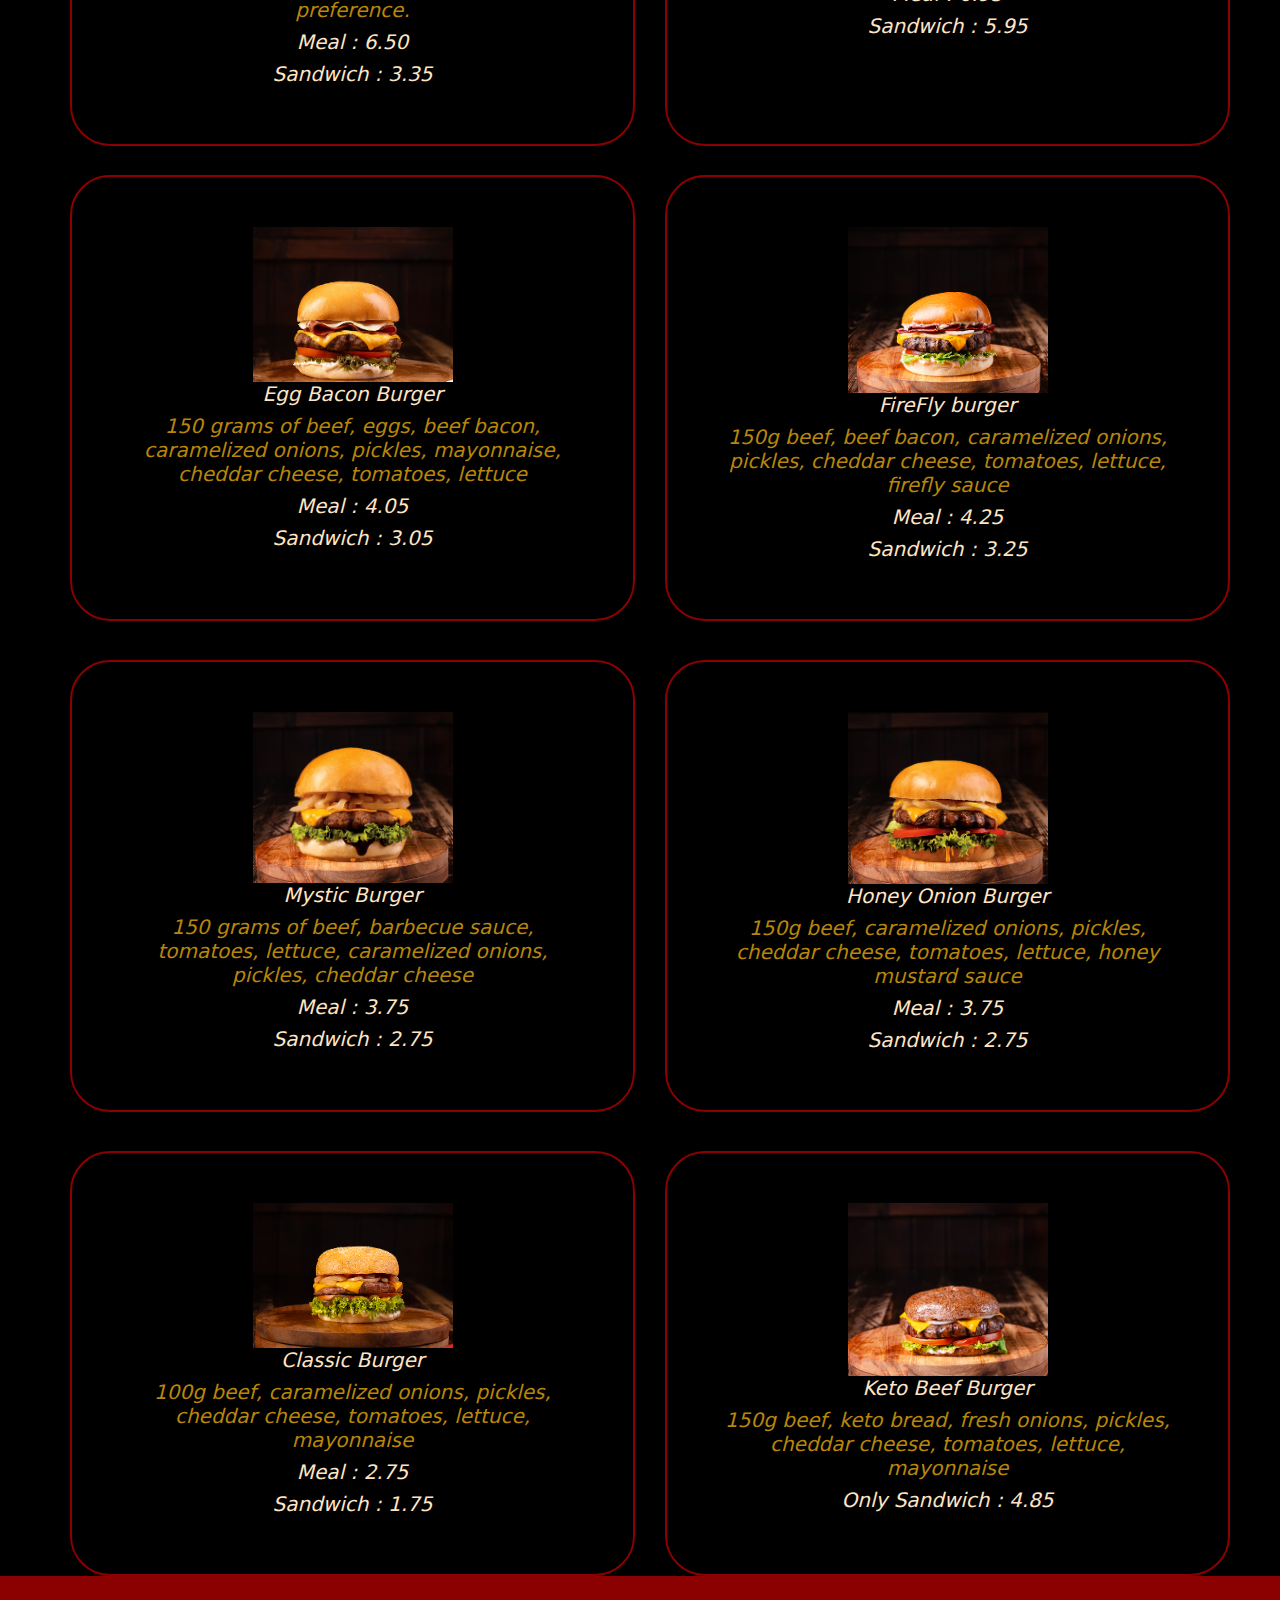
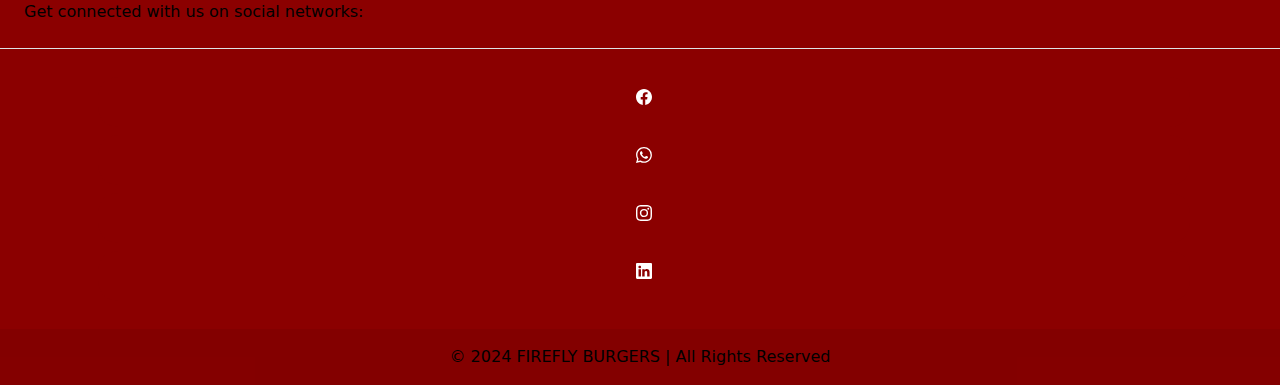
<file: classes/Beef.html>
<!doctype html>
<html lang="en">
  <head>
    <meta charset="utf-8">
    <meta name="viewport" content="width=device-width, initial-scale=1">
    <title>Beef Burger</title>
    <link href="https://cdn.jsdelivr.net/npm/bootstrap@5.3.3/dist/css/bootstrap.min.css" rel="stylesheet" integrity="sha384-QWTKZyjpPEjISv5WaRU9OFeRpok6YctnYmDr5pNlyT2bRjXh0JMhjY6hW+ALEwIH" crossorigin="anonymous">
    <link href="/css/Beef.css" rel="stylesheet">
    <link rel="icon" type="image/x-icon" href="/media/logo-1000.png">
  </head>
  <body>
    <nav class="navbar navbar-expand-lg " id="navcolor">
        <div class="container-fluid">
          <a class="navbar-brand" href="#"><img id="logo" src="/media/logo-1000.png" /></a>
          <button class="navbar-toggler" type="button" data-bs-toggle="collapse" data-bs-target="#navbarScroll" aria-controls="navbarScroll" aria-expanded="false" aria-label="Toggle navigation">
            <span class="navbar-toggler-icon"></span>
          </button>
          <div class="collapse navbar-collapse" id="navbarScroll">
            <ul class="navbar-nav me-auto my-2 my-lg-0 navbar-nav-scroll" style="--bs-scroll-height: 100px;">
              <li class="nav-item">
                <a class="nav-link " aria-current="page" href="/classes/index.html">Home</a>
              </li>
              <li class="nav-item dropdown">
                <a class="nav-link dropdown-toggle" href="#" role="button" data-bs-toggle="dropdown" aria-expanded="false">
                  Menu
                </a>
                <ul class="dropdown-menu">
                  <li><a class="dropdown-item" href="/classes/Beef.html" >Burger Beef</a></li>
                  <li><a class="dropdown-item" href="/classes/chicken.html">Burger chicken</a></li>
                  <li><hr class="dropdown-divider"></li>
                  <li><a class="dropdown-item" href="/classes/Appetizers.html"> Appetizers</a></li>
                </ul>
              </li>
              <li class="nav-item dropdown">
                <a class="nav-link dropdown-toggle" href="#" role="button" data-bs-toggle="dropdown" aria-expanded="false">
                  languages
                </a>
                <ul class="dropdown-menu">
                  <li><a class="dropdown-item" href="/classes/BeefArabic.html">Arabic</a></li>
                  
                </ul>
              </li>
             
            </ul>
            <form class="d-flex" role="search">
                <svg class="icon" xmlns="http://www.w3.org/2000/svg" width="16" height="16" fill="currentColor" class="bi bi-search" viewBox="0 0 16 16">
                    <path d="M11.742 10.344a6.5 6.5 0 1 0-1.397 1.398h-.001q.044.06.098.115l3.85 3.85a1 1 0 0 0 1.415-1.414l-3.85-3.85a1 1 0 0 0-.115-.1zM12 6.5a5.5 5.5 0 1 1-11 0 5.5 5.5 0 0 1 11 0"/>
                  </svg>

                 

                  <form class="d-flex">
                    <input class="form-control me-2" id="searchInput" type="search" placeholder="Search" aria-label="Search">
                    <button class="btn " id="searchButton" type="button">Search</button>
                    <button class="btn btn-secondary" id="reloadButton" type="button">back</button>
                  </form>
            </form>
          </div>
        </div>
      </nav>

      <div id="contant">
        <div class="gridContainer">
        <div class="gridItem">
          <img class="mouseHover" src="/media/angus.jpg">
          <h1 class="price">angus burger</h1>
          <h1 class="content">200 grams of Angus beef, bacon, firefly sauce, pickles, tomatoes, lettuce, grilled onions, smoked cheese</h1>
          <h3 class="price">Meal : 5.65 </h3> 
          <h3 class="price">Sandwich : 4.65 </h3> 

          
        </div>
        <div class="gridItem">
          <img class="mouseHover" id="burgerImg" src="/media/backfire.jpg">
          <h1 class="price">backFireFly Burger  </h1>
          <h1 class="content">300g beef, chili lava sauce, jalapeno, lettuce, tomato, onion, cheese, hot sauce capsule</h1>
          <h3 class="price">Meal : 5.65 </h3> 
          <h3 class="price">Sandwich : 4.65</h3>
        </div>
        <div class="gridItem">
          <img class="mouseHover" src="/media/brisket.jpg">
          <h1 class="price">brisket Meal</h1>
          <h1 class="content">100g brisket slices, Black Secret sauce, Wall Street sauce, Lollipop lettuce, chopped fresh onion, cheddar cheese, bread</h1>
          <h3 class="price">Meal : 5.50</h3> 
          <h3 class="price">Sandwich : 4.50</h3>
        </div>
        <div class="gridItem">
          <img class="mouseHover" src="/media/wallstreet.jpg">
          <h1 class="price">wallstreet Burger</h1>
          <h1 class="content">150 grams of beef, Wall Street sauce, mushrooms, mixed cheddar and mozzarella cheese, lettuce</h1>
          <h3 class="price">Meal : 4.95 </h3> 
          <h3 class="price">Sandwich : 3.95 </h3> 

        </div>
        <div class="gridItem">
          <img class="mouseHover" src="/media/wagyo.jpg">
          <h1 class="price">wagyo Burger</h1>
          <h1 class="content">Two sandwiches, each one 110 grams of Wagyu beef, American potato bun, Martin's, Jordan Valley sauce, Lollorosa lettuce, fresh onions, a slice of American cheese, tomatoes, and jalapenos according to the customer's preference.</h1>
          <h3 class="price">Meal : 6.50 </h3> 
          <h3 class="price">Sandwich : 3.35 </h3> 
        </div>
        <div class="gridItem">
          <img class="mouseHover" src="/media/kamikazi.jpg">
          <h1 class="price">Red kamikazi Burger</h1>
          <h1 class="content">Three pieces of meat, each 150 grams, sweet chili sauce, tomatoes, pickles, lettuce, grilled onions, covered with cheddar cheese and Firefly sauce.</h1>
          <h3 class="price">Meal : 6.95 </h3> 
          <h3 class="price">Sandwich : 5.95 </h3> 
        </div>

       
       
        </div>

        <div class="gridContainer">
          <div class="gridItem">
            <img class="mouseHover"  src="/media/eeee2.jpg">
            <h1 class="price">Egg Bacon Burger</h1>
            <h1 class="content">150 grams of beef, eggs, beef bacon, caramelized onions, pickles, mayonnaise, cheddar cheese, tomatoes, lettuce</h1>
            <h3 class="price">Meal : 4.05 </h3> 
            <h3 class="price">Sandwich : 3.05 </h3> 
  
            
          </div>
          <div class="gridItem">
            <img class="mouseHover"  src="/media/FireFly2.png">
            <h1 class="price">FireFly burger</h1>
            <h1 class="content">150g beef, beef bacon, caramelized onions, pickles, cheddar cheese, tomatoes, lettuce, firefly sauce</h1>
            <h3 class="price">Meal : 4.25</h3> 
            <h3 class="price">Sandwich : 3.25</h3>
          </div>
          <div class="gridItem">
            <img class="mouseHover" src="/media/MYSTIC-12.png">
            <h1 class="price">Mystic Burger</h1>
            <h1 class="content">150 grams of beef, barbecue sauce, tomatoes, lettuce, caramelized onions, pickles, cheddar cheese</h1>
            <h3 class="price">Meal : 3.75</h3> 
            <h3 class="price">Sandwich : 2.75</h3>
          </div>
          <div class="gridItem">
            <img class="mouseHover" src="/media/honey2.png">
            <h1 class="price">Honey Onion Burger</h1>
          <h1 class="content">150g beef, caramelized onions, pickles, cheddar cheese, tomatoes, lettuce, honey mustard sauce</h1>
          <h3 class="price">Meal : 3.75 </h3> 
          <h3 class="price">Sandwich : 2.75 </h3> 
  
          </div>
          <div class="gridItem">
            <img class="mouseHover" id="classic" src="/media/Classic3.png">
            <h1 class="price">Classic Burger</h1>
          <h1 class="content">100g beef, caramelized onions, pickles, cheddar cheese, tomatoes, lettuce, mayonnaise</h1>
          <h3 class="price">Meal : 2.75 </h3> 
          <h3 class="price">Sandwich : 1.75 </h3> 
          </div>
          <div class="gridItem">
            <img class="mouseHover" src="/media/keto-beef2.png">
            <h1 class="price">Keto Beef Burger</h1>
          <h1 class="content">150g beef, keto bread, fresh onions, pickles, cheddar cheese, tomatoes, lettuce, mayonnaise</h1>
          <h3 class="price">Only Sandwich : 4.85 </h3> 
          </div>
  
         
         
          </div>

    </div>
    <div id="footer">
      <div id="footer">
        <footer class=" text-center">
          <section class="d-flex justify-content-center justify-content-lg-between p-4 border-bottom">
            <!-- Left -->
            <div class="me-5 d-none d-lg-block">
              <span>Get connected with us on social networks:</span>
            </div>
            <!-- Left -->
        
           
          </section>
          <!-- Grid container -->
          <div class="container p-4 pb-0">
            <!-- Section: Social media -->
            <section class="mb-4">
               <!-- Facebook -->
        <a
        data-mdb-ripple-init
          class="btn text-white btn-floating m-1"
          style="background-color: darkred;"
          href="https://www.facebook.com/FireFlyBurger?mibextid=LQQJ4d
          "
          role="button"
          ><i class="fab fa-facebook-f"><svg xmlns="http://www.w3.org/2000/svg" width="16" height="16" fill="currentColor" class="bi bi-facebook" viewBox="0 0 16 16">
            <path d="M16 8.049c0-4.446-3.582-8.05-8-8.05C3.58 0-.002 3.603-.002 8.05c0 4.017 2.926 7.347 6.75 7.951v-5.625h-2.03V8.05H6.75V6.275c0-2.017 1.195-3.131 3.022-3.131.876 0 1.791.157 1.791.157v1.98h-1.009c-.993 0-1.303.621-1.303 1.258v1.51h2.218l-.354 2.326H9.25V16c3.824-.604 6.75-3.934 6.75-7.951"/>
          </svg></i
        ></a>
        
              <!-- Twitter -->
        <a
        data-mdb-ripple-init
        class="btn text-white btn-floating m-1"
        style="background-color: darkred;"
        href="https://wa.me/962795041122"
        role="button"
        ><i class="fab fa-twitter"><svg xmlns="http://www.w3.org/2000/svg" width="16" height="16" fill="currentColor" class="bi bi-whatsapp" viewBox="0 0 16 16">
          <path d="M13.601 2.326A7.85 7.85 0 0 0 7.994 0C3.627 0 .068 3.558.064 7.926c0 1.399.366 2.76 1.057 3.965L0 16l4.204-1.102a7.9 7.9 0 0 0 3.79.965h.004c4.368 0 7.926-3.558 7.93-7.93A7.9 7.9 0 0 0 13.6 2.326zM7.994 14.521a6.6 6.6 0 0 1-3.356-.92l-.24-.144-2.494.654.666-2.433-.156-.251a6.56 6.56 0 0 1-1.007-3.505c0-3.626 2.957-6.584 6.591-6.584a6.56 6.56 0 0 1 4.66 1.931 6.56 6.56 0 0 1 1.928 4.66c-.004 3.639-2.961 6.592-6.592 6.592m3.615-4.934c-.197-.099-1.17-.578-1.353-.646-.182-.065-.315-.099-.445.099-.133.197-.513.646-.627.775-.114.133-.232.148-.43.05-.197-.1-.836-.308-1.592-.985-.59-.525-.985-1.175-1.103-1.372-.114-.198-.011-.304.088-.403.087-.088.197-.232.296-.346.1-.114.133-.198.198-.33.065-.134.034-.248-.015-.347-.05-.099-.445-1.076-.612-1.47-.16-.389-.323-.335-.445-.34-.114-.007-.247-.007-.38-.007a.73.73 0 0 0-.529.247c-.182.198-.691.677-.691 1.654s.71 1.916.81 2.049c.098.133 1.394 2.132 3.383 2.992.47.205.84.326 1.129.418.475.152.904.129 1.246.08.38-.058 1.171-.48 1.338-.943.164-.464.164-.86.114-.943-.049-.084-.182-.133-.38-.232"/>
        </svg></i
      ></a>
        
             
         <!-- Instagram -->
         <a
         data-mdb-ripple-init
         class="btn text-white btn-floating m-1"
         style="background-color: darkred;"
         href="https://www.instagram.com/fireflyburgerjo?igsh=MTkwYnZ0ZXU2NGVqbQ=="
         role="button"
         ><i class="fab fa-instagram"><svg xmlns="http://www.w3.org/2000/svg" width="16" height="16" fill="currentColor" class="bi bi-instagram" viewBox="0 0 16 16">
          <path d="M8 0C5.829 0 5.556.01 4.703.048 3.85.088 3.269.222 2.76.42a3.9 3.9 0 0 0-1.417.923A3.9 3.9 0 0 0 .42 2.76C.222 3.268.087 3.85.048 4.7.01 5.555 0 5.827 0 8.001c0 2.172.01 2.444.048 3.297.04.852.174 1.433.372 1.942.205.526.478.972.923 1.417.444.445.89.719 1.416.923.51.198 1.09.333 1.942.372C5.555 15.99 5.827 16 8 16s2.444-.01 3.298-.048c.851-.04 1.434-.174 1.943-.372a3.9 3.9 0 0 0 1.416-.923c.445-.445.718-.891.923-1.417.197-.509.332-1.09.372-1.942C15.99 10.445 16 10.173 16 8s-.01-2.445-.048-3.299c-.04-.851-.175-1.433-.372-1.941a3.9 3.9 0 0 0-.923-1.417A3.9 3.9 0 0 0 13.24.42c-.51-.198-1.092-.333-1.943-.372C10.443.01 10.172 0 7.998 0zm-.717 1.442h.718c2.136 0 2.389.007 3.232.046.78.035 1.204.166 1.486.275.373.145.64.319.92.599s.453.546.598.92c.11.281.24.705.275 1.485.039.843.047 1.096.047 3.231s-.008 2.389-.047 3.232c-.035.78-.166 1.203-.275 1.485a2.5 2.5 0 0 1-.599.919c-.28.28-.546.453-.92.598-.28.11-.704.24-1.485.276-.843.038-1.096.047-3.232.047s-2.39-.009-3.233-.047c-.78-.036-1.203-.166-1.485-.276a2.5 2.5 0 0 1-.92-.598 2.5 2.5 0 0 1-.6-.92c-.109-.281-.24-.705-.275-1.485-.038-.843-.046-1.096-.046-3.233s.008-2.388.046-3.231c.036-.78.166-1.204.276-1.486.145-.373.319-.64.599-.92s.546-.453.92-.598c.282-.11.705-.24 1.485-.276.738-.034 1.024-.044 2.515-.045zm4.988 1.328a.96.96 0 1 0 0 1.92.96.96 0 0 0 0-1.92m-4.27 1.122a4.109 4.109 0 1 0 0 8.217 4.109 4.109 0 0 0 0-8.217m0 1.441a2.667 2.667 0 1 1 0 5.334 2.667 2.667 0 0 1 0-5.334"/>
        </svg></i
       ></a>
        
              <!-- Linkedin -->
        <a
        data-mdb-ripple-init
        class="btn text-white btn-floating m-1"
        style="background-color: darkred;"
        href="https://www.linkedin.com/company/fireflyburger/?"
        role="button"
        ><i class="fab fa-linkedin-in"><svg xmlns="http://www.w3.org/2000/svg" width="16" height="16" fill="currentColor" class="bi bi-linkedin" viewBox="0 0 16 16">
          <path d="M0 1.146C0 .513.526 0 1.175 0h13.65C15.474 0 16 .513 16 1.146v13.708c0 .633-.526 1.146-1.175 1.146H1.175C.526 16 0 15.487 0 14.854zm4.943 12.248V6.169H2.542v7.225zm-1.2-8.212c.837 0 1.358-.554 1.358-1.248-.015-.709-.52-1.248-1.342-1.248S2.4 3.226 2.4 3.934c0 .694.521 1.248 1.327 1.248zm4.908 8.212V9.359c0-.216.016-.432.08-.586.173-.431.568-.878 1.232-.878.869 0 1.216.662 1.216 1.634v3.865h2.401V9.25c0-2.22-1.184-3.252-2.764-3.252-1.274 0-1.845.7-2.165 1.193v.025h-.016l.016-.025V6.169h-2.4c.03.678 0 7.225 0 7.225z"/>
        </svg></i
      ></a>
  
            </section>
            <!-- Section: Social media -->
          </div>
          <!-- Grid container -->
        
          <!-- Copyright -->
          <div class="text-center p-3" style="background-color: rgba(0, 0, 0, 0.05);">
            © 2024 FIREFLY BURGERS | All Rights Reserved
            
          </div>
          <!-- Copyright -->
        </footer>
    </div>


    <script src="https://cdn.jsdelivr.net/npm/bootstrap@5.3.3/dist/js/bootstrap.bundle.min.js" integrity="sha384-YvpcrYf0tY3lHB60NNkmXc5s9fDVZLESaAA55NDzOxhy9GkcIdslK1eN7N6jIeHz" crossorigin="anonymous"></script>
    <script src="/js/Beef.js"></script>
  </body>
</html>
</file>
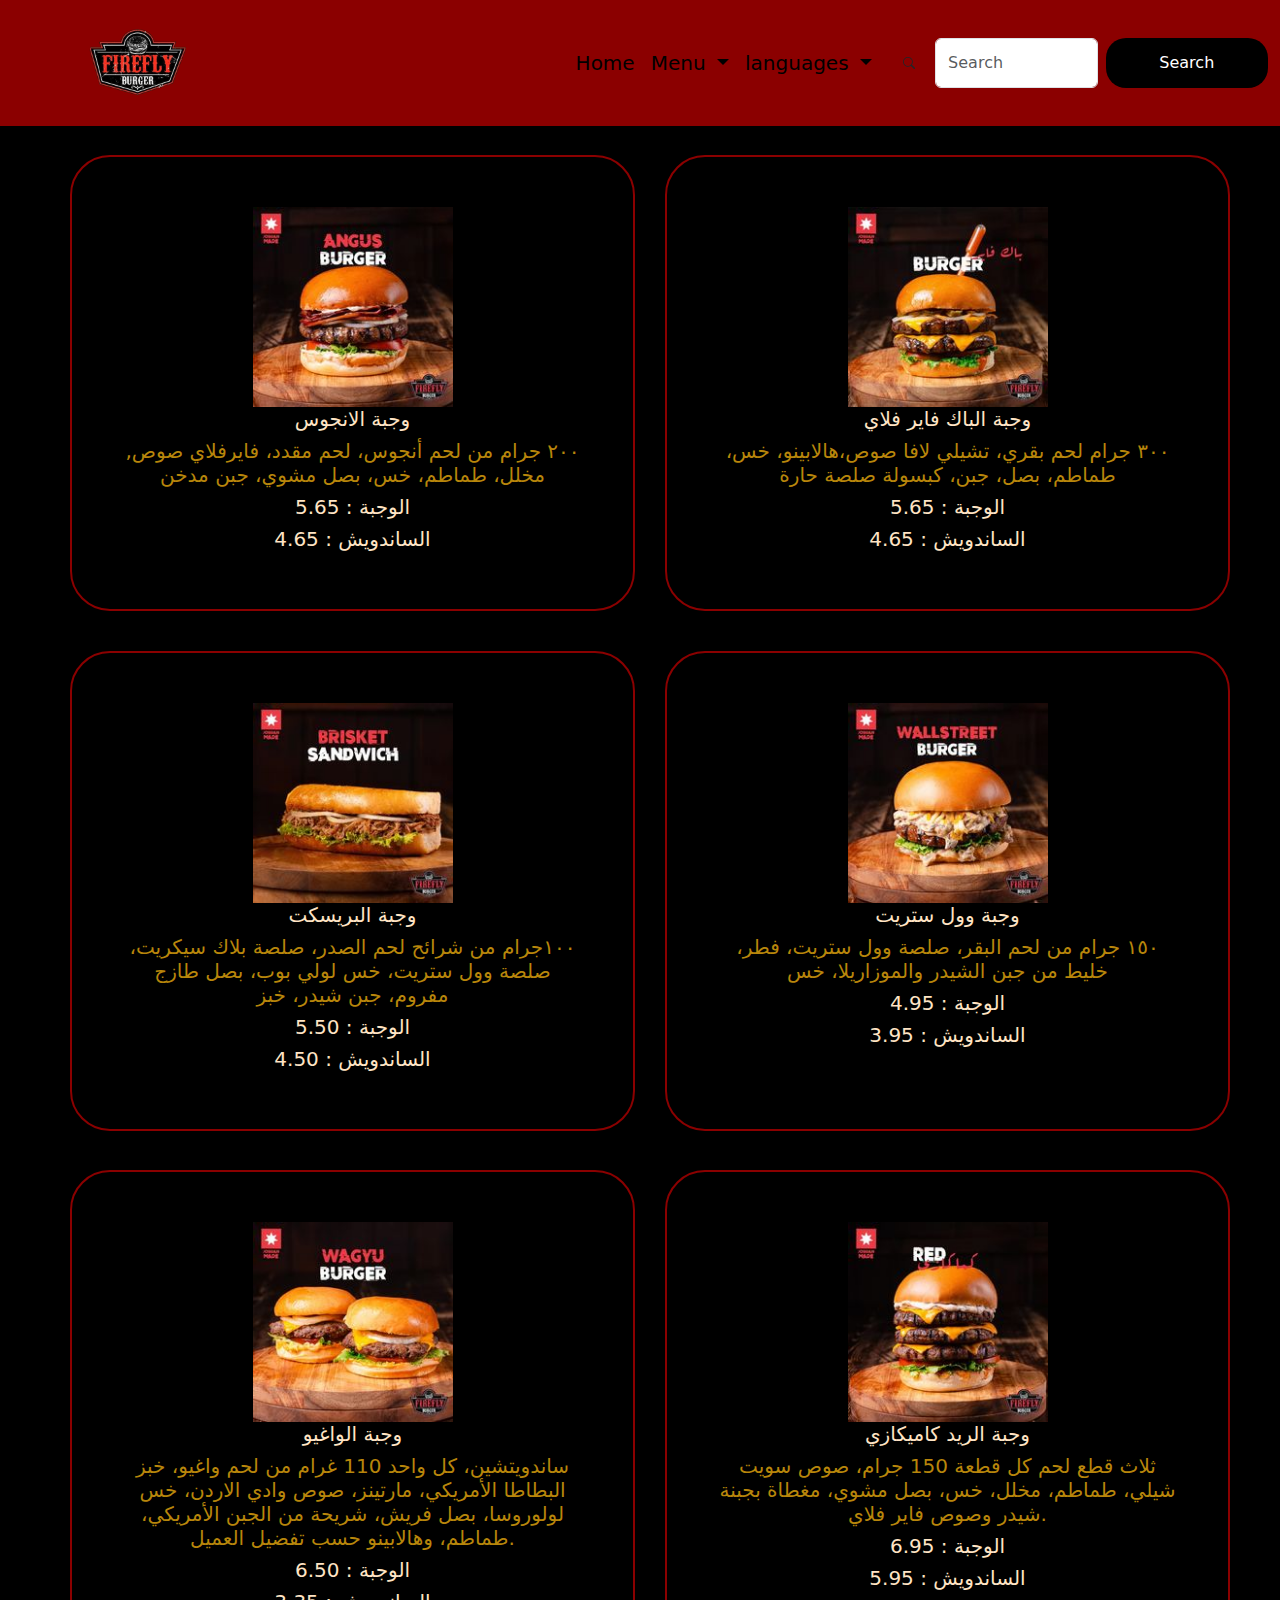
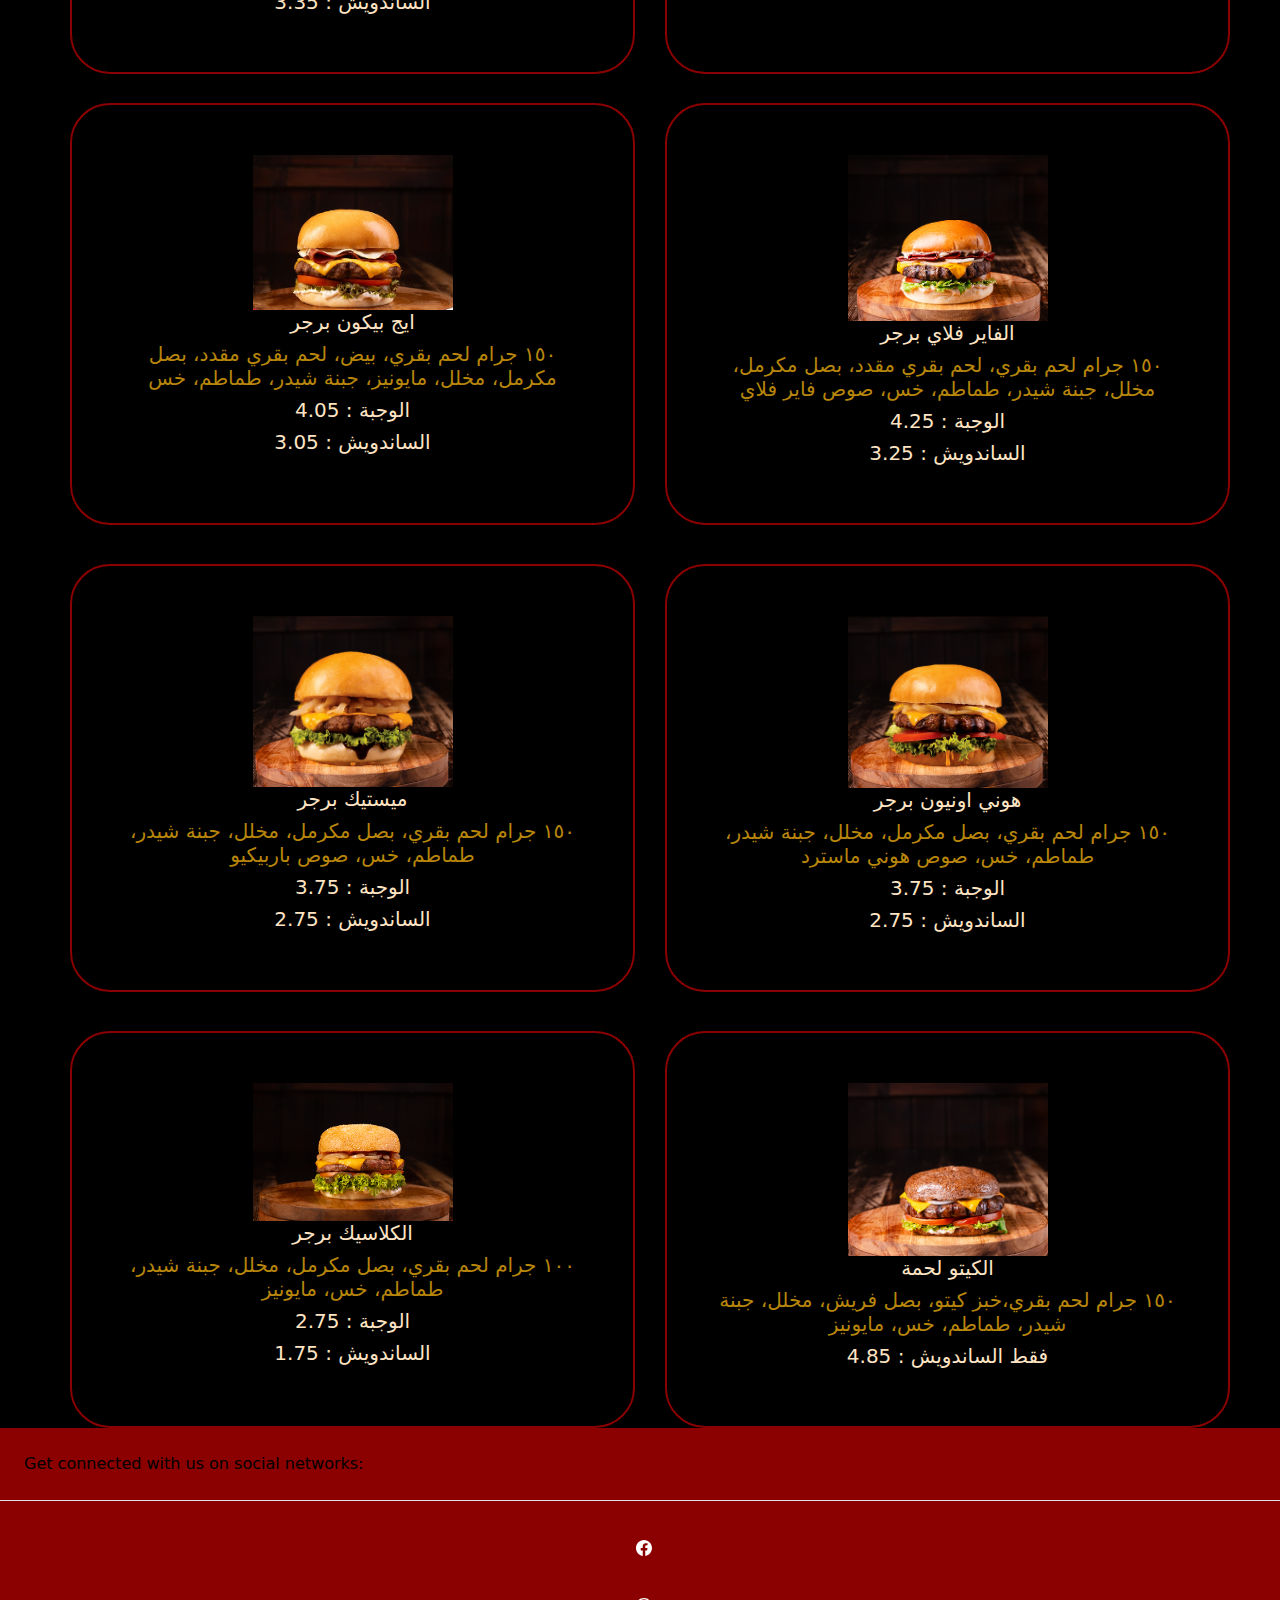
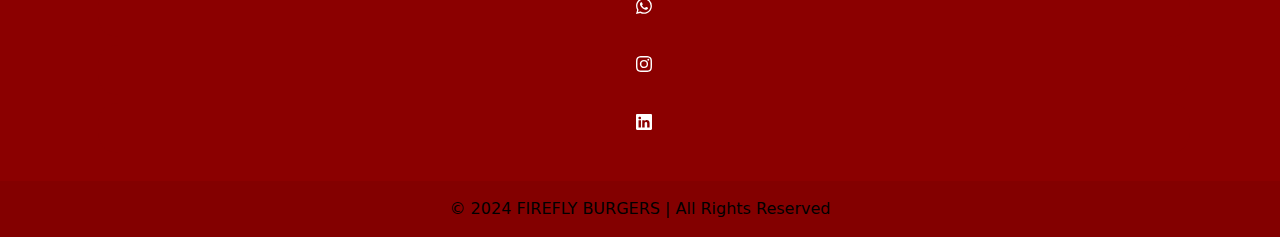
<file: classes/BeefArabic.html>
<!doctype html>
<html lang="en">
  <head>
    <meta charset="utf-8">
    <meta name="viewport" content="width=device-width, initial-scale=1">
    <title>Beef Burger</title>
    <link href="https://cdn.jsdelivr.net/npm/bootstrap@5.3.3/dist/css/bootstrap.min.css" rel="stylesheet" integrity="sha384-QWTKZyjpPEjISv5WaRU9OFeRpok6YctnYmDr5pNlyT2bRjXh0JMhjY6hW+ALEwIH" crossorigin="anonymous">
    <link href="/css/BeefArabic.css" rel="stylesheet">
    <link rel="icon" type="image/x-icon" href="/media/logo-1000.png">
  </head>
  <body>
    <nav class="navbar navbar-expand-lg " id="navcolor">
        <div class="container-fluid">
          <a class="navbar-brand" href="#"><img id="logo" src="/media/logo-1000.png" /></a>
          <button class="navbar-toggler" type="button" data-bs-toggle="collapse" data-bs-target="#navbarScroll" aria-controls="navbarScroll" aria-expanded="false" aria-label="Toggle navigation">
            <span class="navbar-toggler-icon"></span>
          </button>
          <div class="collapse navbar-collapse" id="navbarScroll">
            <ul class="navbar-nav me-auto my-2 my-lg-0 navbar-nav-scroll" style="--bs-scroll-height: 100px;">
              <li class="nav-item">
                <a class="nav-link " aria-current="page" href="/classes/index.html">Home</a>
              </li>
              <li class="nav-item dropdown">
                <a class="nav-link dropdown-toggle" href="#" role="button" data-bs-toggle="dropdown" aria-expanded="false">
                  Menu
                </a>
                <ul class="dropdown-menu">
                  <li><a class="dropdown-item" href="/classes/BeefArabic.html" >Burger Beef</a></li>
                  <li><a class="dropdown-item" href="/classes/chickenArabic.html">Burger chicken</a></li>
                  <li><hr class="dropdown-divider"></li>
                  <li><a class="dropdown-item" href="/classes/AppArabic.html"> Appetizers</a></li>
                </ul>
              </li>
              <li class="nav-item dropdown">
                <a class="nav-link dropdown-toggle" href="#" role="button" data-bs-toggle="dropdown" aria-expanded="false">
                  languages
                </a>
                <ul class="dropdown-menu">
                  <li><a class="dropdown-item" href="/classes/Beef.html">English</a></li>
                  
                </ul>
              </li>
              
            </ul>
            <form class="d-flex" role="search">
                <svg class="icon" xmlns="http://www.w3.org/2000/svg" width="16" height="16" fill="currentColor" class="bi bi-search" viewBox="0 0 16 16">
                    <path d="M11.742 10.344a6.5 6.5 0 1 0-1.397 1.398h-.001q.044.06.098.115l3.85 3.85a1 1 0 0 0 1.415-1.414l-3.85-3.85a1 1 0 0 0-.115-.1zM12 6.5a5.5 5.5 0 1 1-11 0 5.5 5.5 0 0 1 11 0"/>
                  </svg>

                 

                  <form class="d-flex">
                    <input class="form-control me-2" id="searchInput" type="search" placeholder="Search" aria-label="Search">
                    <button class="btn " id="searchButton" type="button">Search</button>
                    <button class="btn btn-secondary" id="reloadButton" type="button">back</button>
                  </form>
            </form>
          </div>
        </div>
      </nav>

      <div id="contant">
        <div class="gridContainer">
        <div class="gridItem">
          <img class="mouseHover" src="/media/angus.jpg">
          <h1 class="price">وجبة الانجوس</h1>
          <h1 class="content">  ٢٠٠ جرام من لحم أنجوس، لحم مقدد، فايرفلاي صوص, مخلل، طماطم، خس، بصل مشوي، جبن مدخن</h1>
          <h3 class="price">الوجبة : 5.65 </h3> 
          <h3 class="price">الساندويش : 4.65 </h3> 

          
        </div>
        <div class="gridItem">
          <img class="mouseHover" id="burgerImg" src="/media/backfire.jpg">
          <h1 class="price">وجبة الباك فاير فلاي   </h1>
          <h1 class="content"> ٣٠٠ جرام لحم بقري، تشيلي لافا صوص،هالابينو، خس، طماطم، بصل، جبن، كبسولة صلصة حارة</h1>
          <h3 class="price">الوجبة : 5.65 </h3> 
          <h3 class="price">الساندويش : 4.65 </h3>
        </div>
        <div class="gridItem">
          <img class="mouseHover" src="/media/brisket.jpg">
          <h1 class="price">وجبة البريسكت</h1>
          <h1 class="content"> ١٠٠جرام من شرائح لحم الصدر، صلصة بلاك سيكريت، صلصة وول ستريت، خس لولي بوب، بصل طازج مفروم، جبن شيدر، خبز</h1>
          <h3 class="price">الوجبة : 5.50</h3> 
          <h3 class="price">الساندويش : 4.50 </h3>
        </div>
        <div class="gridItem">
          <img class="mouseHover" src="/media/wallstreet.jpg">
          <h1 class="price">وجبة وول ستريت </h1>
          <h1 class="content"> ١٥٠ جرام من لحم البقر، صلصة وول ستريت، فطر، خليط من جبن الشيدر والموزاريلا، خس</h1>
          <h3 class="price">الوجبة : 4.95</h3> 
          <h3 class="price">الساندويش : 3.95 </h3>

        </div>
        <div class="gridItem">
          <img class="mouseHover" src="/media/wagyo.jpg">
          <h1 class="price">وجبة الواغيو</h1>
          <h1 class="content">ساندويتشين، كل واحد 110 غرام من لحم واغيو، خبز البطاطا الأمريكي، مارتينز، صوص وادي الاردن، خس لولوروسا، بصل فريش، شريحة من الجبن الأمريكي، طماطم، وهالابينو حسب تفضيل العميل.</h1>
          <h3 class="price">الوجبة : 6.50</h3> 
          <h3 class="price">الساندويش : 3.35 </h3>
        </div>
        <div class="gridItem">
          <img class="mouseHover" src="/media/kamikazi.jpg">
          <h1 class="price">وجبة الريد كاميكازي</h1>
          <h1 class="content">ثلاث قطع لحم كل قطعة 150 جرام، صوص سويت شيلي، طماطم، مخلل، خس، بصل مشوي، مغطاة بجبنة شيدر وصوص فاير فلاي.</h1>
          <h3 class="price">الوجبة : 6.95</h3> 
          <h3 class="price">الساندويش : 5.95 </h3>
        </div>

       
       
        </div>

        <div class="gridContainer">
            <div class="gridItem">
              <img class="mouseHover" src="/media/eeee2.jpg">
              <h1 class="price"> ايج بيكون برجر</h1>
              <h1 class="content">  ١٥٠ جرام لحم بقري، بيض، لحم بقري مقدد، بصل مكرمل، مخلل، مايونيز، جبنة شيدر، طماطم، خس</h1>
              <h3 class="price">الوجبة : 4.05 </h3> 
              <h3 class="price">الساندويش : 3.05 </h3> 
    
              
            </div>
            <div class="gridItem">
              <img class="mouseHover"  src="/media/FireFly2.png">
              <h1 class="price">  الفاير فلاي برجر  </h1>
              <h1 class="content"> ١٥٠ جرام لحم بقري، لحم بقري مقدد، بصل مكرمل، مخلل، جبنة شيدر، طماطم، خس، صوص فاير فلاي </h1>
              <h3 class="price">الوجبة : 4.25 </h3> 
              <h3 class="price">الساندويش : 3.25 </h3>
            </div>
            <div class="gridItem">
              <img class="mouseHover" src="/media/MYSTIC-12.png">
              <h1 class="price"> ميستيك برجر</h1>
              <h1 class="content">١٥٠ جرام لحم بقري، بصل مكرمل، مخلل، جبنة شيدر، طماطم، خس، صوص باربيكيو  </h1>
              <h3 class="price">الوجبة : 3.75</h3> 
              <h3 class="price">الساندويش : 2.75 </h3>
            </div>
            <div class="gridItem">
              <img class="mouseHover" src="/media/honey2.png">
              <h1 class="price"> هوني اونيون برجر </h1>
              <h1 class="content">١٥٠ جرام لحم بقري، بصل مكرمل، مخلل، جبنة شيدر، طماطم، خس، صوص هوني ماسترد</h1>
              <h3 class="price">الوجبة : 3.75</h3> 
              <h3 class="price">الساندويش : 2.75 </h3>
    
            </div>
            <div class="gridItem">
              <img class="mouseHover" src="/media/Classic2.png">
              <h1 class="price"> الكلاسيك برجر</h1>
              <h1 class="content">١٠٠ جرام لحم بقري، بصل مكرمل، مخلل، جبنة شيدر، طماطم، خس، مايونيز</h1>
              <h3 class="price">الوجبة : 2.75</h3> 
              <h3 class="price">الساندويش : 1.75 </h3>
            </div>
            <div class="gridItem">
              <img class="mouseHover" src="/media/keto-beef2.png">
              <h1 class="price"> الكيتو لحمة</h1>
              <h1 class="content">١٥٠  جرام لحم بقري،خبز كيتو، بصل فريش، مخلل، جبنة شيدر، طماطم، خس، مايونيز</h1>
              <h3 class="price">فقط الساندويش : 4.85 </h3>
            </div>
  
         
         
          </div>

    </div>
    <div id="footer">
      <div id="footer">
        <footer class=" text-center">
          <section class="d-flex justify-content-center justify-content-lg-between p-4 border-bottom">
            <!-- Left -->
            <div class="me-5 d-none d-lg-block">
              <span>Get connected with us on social networks:</span>
            </div>
            <!-- Left -->
        
           
          </section>
          <!-- Grid container -->
          <div class="container p-4 pb-0">
            <!-- Section: Social media -->
            <section class="mb-4">
               <!-- Facebook -->
        <a
        data-mdb-ripple-init
          class="btn text-white btn-floating m-1"
          style="background-color: darkred;"
          href="https://www.facebook.com/FireFlyBurger?mibextid=LQQJ4d
          "
          role="button"
          ><i class="fab fa-facebook-f"><svg xmlns="http://www.w3.org/2000/svg" width="16" height="16" fill="currentColor" class="bi bi-facebook" viewBox="0 0 16 16">
            <path d="M16 8.049c0-4.446-3.582-8.05-8-8.05C3.58 0-.002 3.603-.002 8.05c0 4.017 2.926 7.347 6.75 7.951v-5.625h-2.03V8.05H6.75V6.275c0-2.017 1.195-3.131 3.022-3.131.876 0 1.791.157 1.791.157v1.98h-1.009c-.993 0-1.303.621-1.303 1.258v1.51h2.218l-.354 2.326H9.25V16c3.824-.604 6.75-3.934 6.75-7.951"/>
          </svg></i
        ></a>
        
              <!-- Twitter -->
        <a
        data-mdb-ripple-init
        class="btn text-white btn-floating m-1"
        style="background-color: darkred;"
        href="https://wa.me/962795041122"
        role="button"
        ><i class="fab fa-twitter"><svg xmlns="http://www.w3.org/2000/svg" width="16" height="16" fill="currentColor" class="bi bi-whatsapp" viewBox="0 0 16 16">
          <path d="M13.601 2.326A7.85 7.85 0 0 0 7.994 0C3.627 0 .068 3.558.064 7.926c0 1.399.366 2.76 1.057 3.965L0 16l4.204-1.102a7.9 7.9 0 0 0 3.79.965h.004c4.368 0 7.926-3.558 7.93-7.93A7.9 7.9 0 0 0 13.6 2.326zM7.994 14.521a6.6 6.6 0 0 1-3.356-.92l-.24-.144-2.494.654.666-2.433-.156-.251a6.56 6.56 0 0 1-1.007-3.505c0-3.626 2.957-6.584 6.591-6.584a6.56 6.56 0 0 1 4.66 1.931 6.56 6.56 0 0 1 1.928 4.66c-.004 3.639-2.961 6.592-6.592 6.592m3.615-4.934c-.197-.099-1.17-.578-1.353-.646-.182-.065-.315-.099-.445.099-.133.197-.513.646-.627.775-.114.133-.232.148-.43.05-.197-.1-.836-.308-1.592-.985-.59-.525-.985-1.175-1.103-1.372-.114-.198-.011-.304.088-.403.087-.088.197-.232.296-.346.1-.114.133-.198.198-.33.065-.134.034-.248-.015-.347-.05-.099-.445-1.076-.612-1.47-.16-.389-.323-.335-.445-.34-.114-.007-.247-.007-.38-.007a.73.73 0 0 0-.529.247c-.182.198-.691.677-.691 1.654s.71 1.916.81 2.049c.098.133 1.394 2.132 3.383 2.992.47.205.84.326 1.129.418.475.152.904.129 1.246.08.38-.058 1.171-.48 1.338-.943.164-.464.164-.86.114-.943-.049-.084-.182-.133-.38-.232"/>
        </svg></i
      ></a>
        
             
         <!-- Instagram -->
         <a
         data-mdb-ripple-init
         class="btn text-white btn-floating m-1"
         style="background-color: darkred;"
         href="https://www.instagram.com/fireflyburgerjo?igsh=MTkwYnZ0ZXU2NGVqbQ=="
         role="button"
         ><i class="fab fa-instagram"><svg xmlns="http://www.w3.org/2000/svg" width="16" height="16" fill="currentColor" class="bi bi-instagram" viewBox="0 0 16 16">
          <path d="M8 0C5.829 0 5.556.01 4.703.048 3.85.088 3.269.222 2.76.42a3.9 3.9 0 0 0-1.417.923A3.9 3.9 0 0 0 .42 2.76C.222 3.268.087 3.85.048 4.7.01 5.555 0 5.827 0 8.001c0 2.172.01 2.444.048 3.297.04.852.174 1.433.372 1.942.205.526.478.972.923 1.417.444.445.89.719 1.416.923.51.198 1.09.333 1.942.372C5.555 15.99 5.827 16 8 16s2.444-.01 3.298-.048c.851-.04 1.434-.174 1.943-.372a3.9 3.9 0 0 0 1.416-.923c.445-.445.718-.891.923-1.417.197-.509.332-1.09.372-1.942C15.99 10.445 16 10.173 16 8s-.01-2.445-.048-3.299c-.04-.851-.175-1.433-.372-1.941a3.9 3.9 0 0 0-.923-1.417A3.9 3.9 0 0 0 13.24.42c-.51-.198-1.092-.333-1.943-.372C10.443.01 10.172 0 7.998 0zm-.717 1.442h.718c2.136 0 2.389.007 3.232.046.78.035 1.204.166 1.486.275.373.145.64.319.92.599s.453.546.598.92c.11.281.24.705.275 1.485.039.843.047 1.096.047 3.231s-.008 2.389-.047 3.232c-.035.78-.166 1.203-.275 1.485a2.5 2.5 0 0 1-.599.919c-.28.28-.546.453-.92.598-.28.11-.704.24-1.485.276-.843.038-1.096.047-3.232.047s-2.39-.009-3.233-.047c-.78-.036-1.203-.166-1.485-.276a2.5 2.5 0 0 1-.92-.598 2.5 2.5 0 0 1-.6-.92c-.109-.281-.24-.705-.275-1.485-.038-.843-.046-1.096-.046-3.233s.008-2.388.046-3.231c.036-.78.166-1.204.276-1.486.145-.373.319-.64.599-.92s.546-.453.92-.598c.282-.11.705-.24 1.485-.276.738-.034 1.024-.044 2.515-.045zm4.988 1.328a.96.96 0 1 0 0 1.92.96.96 0 0 0 0-1.92m-4.27 1.122a4.109 4.109 0 1 0 0 8.217 4.109 4.109 0 0 0 0-8.217m0 1.441a2.667 2.667 0 1 1 0 5.334 2.667 2.667 0 0 1 0-5.334"/>
        </svg></i
       ></a>
        
              <!-- Linkedin -->
        <a
        data-mdb-ripple-init
        class="btn text-white btn-floating m-1"
        style="background-color: darkred;"
        href="https://www.linkedin.com/company/fireflyburger/?"
        role="button"
        ><i class="fab fa-linkedin-in"><svg xmlns="http://www.w3.org/2000/svg" width="16" height="16" fill="currentColor" class="bi bi-linkedin" viewBox="0 0 16 16">
          <path d="M0 1.146C0 .513.526 0 1.175 0h13.65C15.474 0 16 .513 16 1.146v13.708c0 .633-.526 1.146-1.175 1.146H1.175C.526 16 0 15.487 0 14.854zm4.943 12.248V6.169H2.542v7.225zm-1.2-8.212c.837 0 1.358-.554 1.358-1.248-.015-.709-.52-1.248-1.342-1.248S2.4 3.226 2.4 3.934c0 .694.521 1.248 1.327 1.248zm4.908 8.212V9.359c0-.216.016-.432.08-.586.173-.431.568-.878 1.232-.878.869 0 1.216.662 1.216 1.634v3.865h2.401V9.25c0-2.22-1.184-3.252-2.764-3.252-1.274 0-1.845.7-2.165 1.193v.025h-.016l.016-.025V6.169h-2.4c.03.678 0 7.225 0 7.225z"/>
        </svg></i
      ></a>
  
            </section>
            <!-- Section: Social media -->
          </div>
          <!-- Grid container -->
        
          <!-- Copyright -->
          <div class="text-center p-3" style="background-color: rgba(0, 0, 0, 0.05);">
            © 2024 FIREFLY BURGERS | All Rights Reserved
          
          </div>
          <!-- Copyright -->
        </footer>
    </div>


    <script src="https://cdn.jsdelivr.net/npm/bootstrap@5.3.3/dist/js/bootstrap.bundle.min.js" integrity="sha384-YvpcrYf0tY3lHB60NNkmXc5s9fDVZLESaAA55NDzOxhy9GkcIdslK1eN7N6jIeHz" crossorigin="anonymous"></script>
    <script src="/js/Beef.js"></script>
  </body>
</html>
</file>
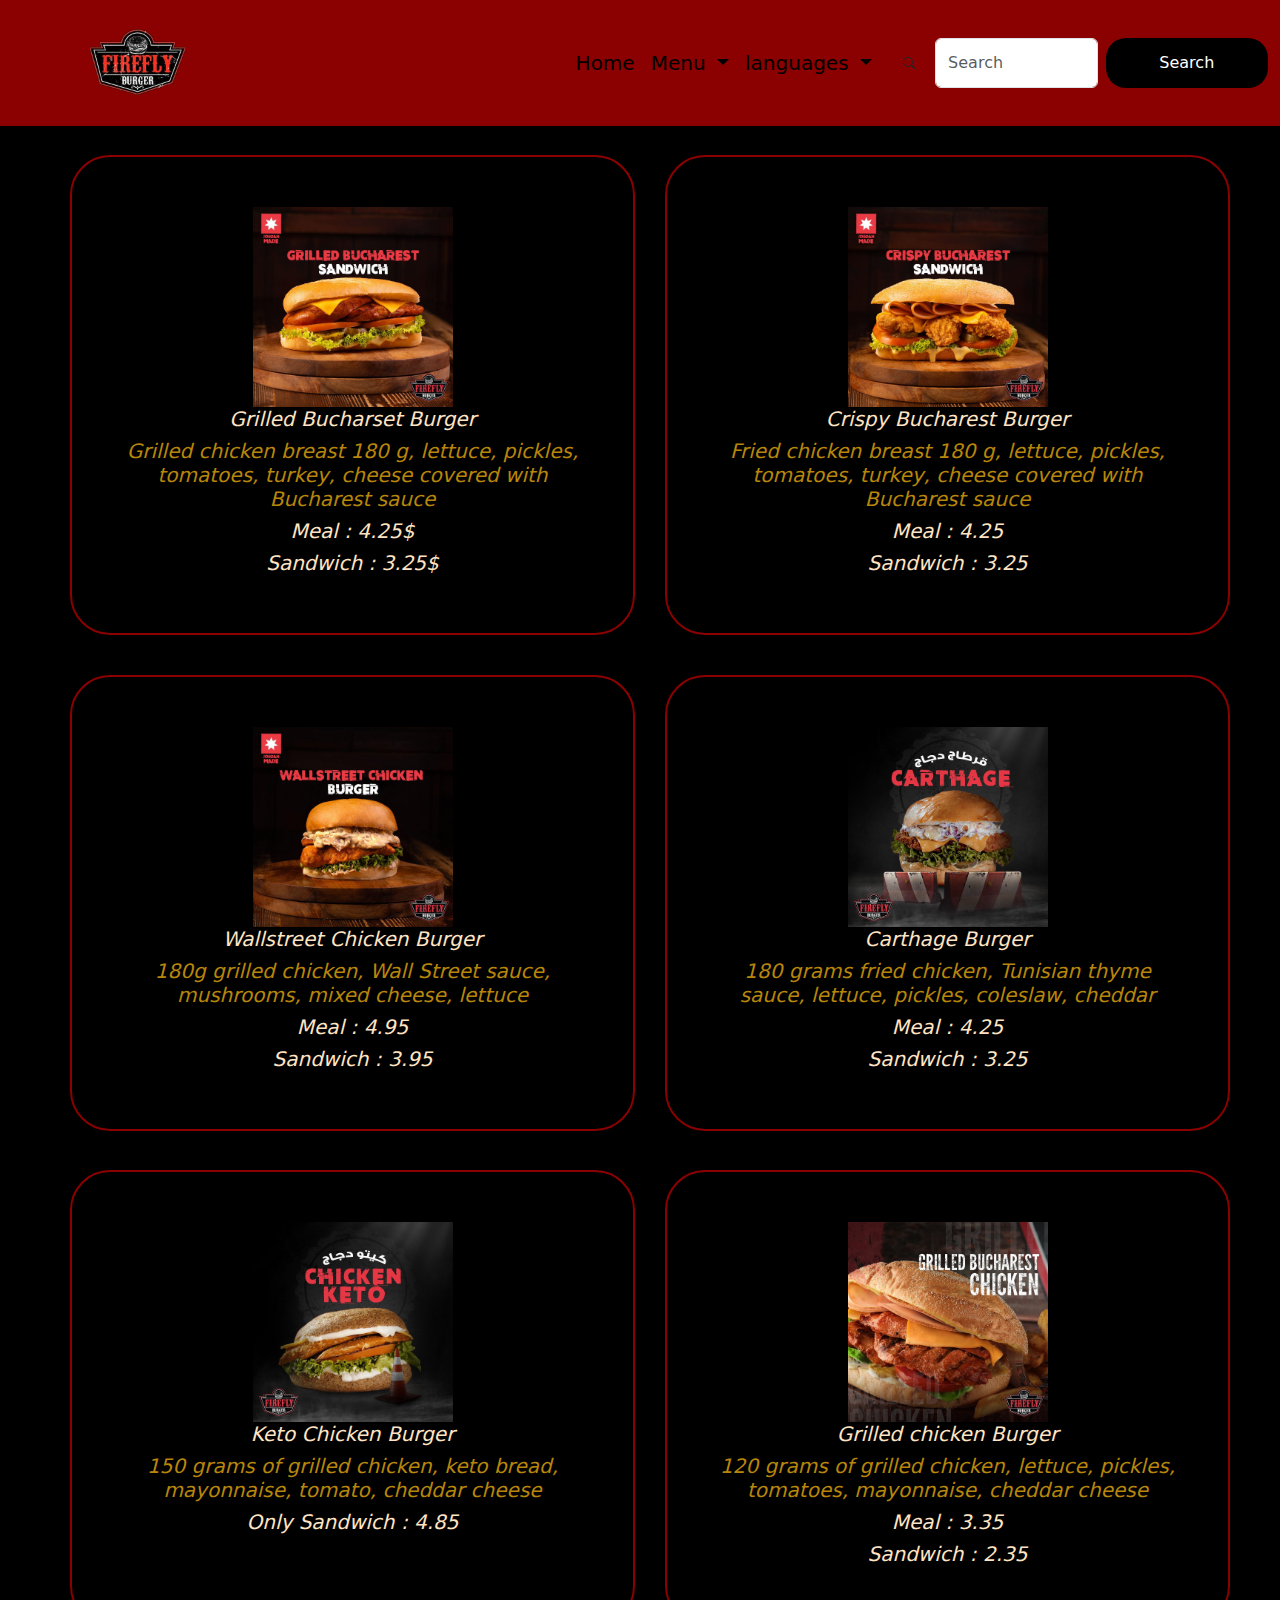
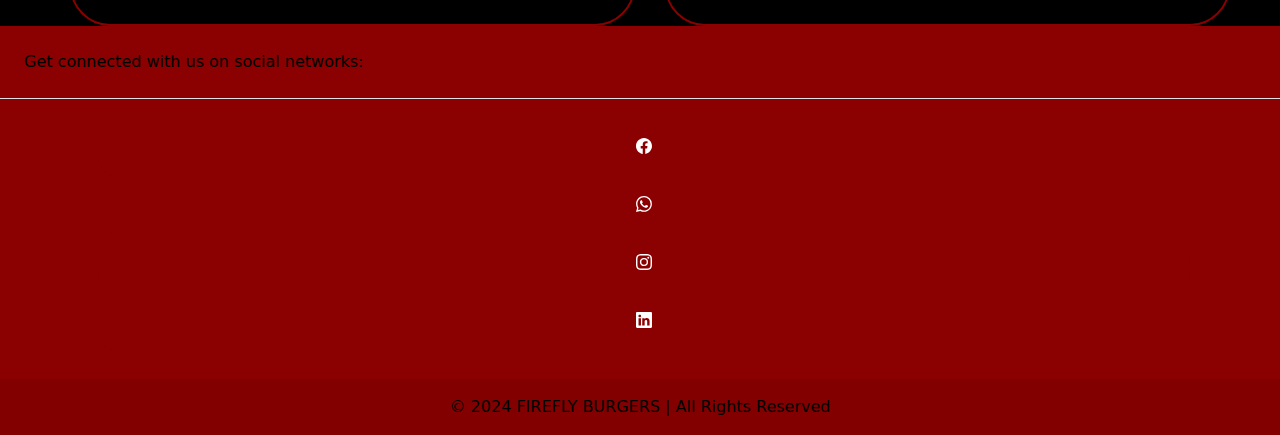
<file: classes/chicken.html>
<!doctype html>
<html lang="en">
  <head>
    <meta charset="utf-8">
    <meta name="viewport" content="width=device-width, initial-scale=1">
    <title>Chicken Burger</title>
    <link href="https://cdn.jsdelivr.net/npm/bootstrap@5.3.3/dist/css/bootstrap.min.css" rel="stylesheet" integrity="sha384-QWTKZyjpPEjISv5WaRU9OFeRpok6YctnYmDr5pNlyT2bRjXh0JMhjY6hW+ALEwIH" crossorigin="anonymous">
    <link href="/css/chicken.css" rel="stylesheet">
    <link rel="icon" type="image/x-icon" href="/media/logo-1000.png">
  </head>
  <body>
    <nav class="navbar navbar-expand-lg " id="navcolor">
        <div class="container-fluid">
          <a class="navbar-brand" href="#"><img id="logo" src="/media/logo-1000.png" /></a>
          <button class="navbar-toggler" type="button" data-bs-toggle="collapse" data-bs-target="#navbarScroll" aria-controls="navbarScroll" aria-expanded="false" aria-label="Toggle navigation">
            <span class="navbar-toggler-icon"></span>
          </button>
          <div class="collapse navbar-collapse" id="navbarScroll">
            <ul class="navbar-nav me-auto my-2 my-lg-0 navbar-nav-scroll" style="--bs-scroll-height: 100px;">
              <li class="nav-item">
                <a class="nav-link " aria-current="page" href="/classes/index.html">Home</a>
              </li>
              <li class="nav-item dropdown">
                <a class="nav-link dropdown-toggle" href="#" role="button" data-bs-toggle="dropdown" aria-expanded="false">
                  Menu
                </a>
                <ul class="dropdown-menu">
                  <li><a class="dropdown-item" href="/classes/Beef.html" >Burger Beef</a></li>
                  <li><a class="dropdown-item" href="/classes/chicken.html">Burger chicken</a></li>
                  <li><hr class="dropdown-divider"></li>
                  <li><a class="dropdown-item" href="/classes/Appetizers.html"> Appetizers</a></li>
                </ul>
              </li>
              <li class="nav-item dropdown">
                <a class="nav-link dropdown-toggle" href="#" role="button" data-bs-toggle="dropdown" aria-expanded="false">
                  languages
                </a>
                <ul class="dropdown-menu">
                  <li><a class="dropdown-item" href="/classes/chickenArabic.html">Arabic</a></li>
                  
                </ul>
              </li>
              
            </ul>
            <form class="d-flex" role="search">
                <svg class="icon" xmlns="http://www.w3.org/2000/svg" width="16" height="16" fill="currentColor" class="bi bi-search" viewBox="0 0 16 16">
                    <path d="M11.742 10.344a6.5 6.5 0 1 0-1.397 1.398h-.001q.044.06.098.115l3.85 3.85a1 1 0 0 0 1.415-1.414l-3.85-3.85a1 1 0 0 0-.115-.1zM12 6.5a5.5 5.5 0 1 1-11 0 5.5 5.5 0 0 1 11 0"/>
                  </svg>

                 

                  <form class="d-flex">
                    <input class="form-control me-2" id="searchInput" type="search" placeholder="Search" aria-label="Search">
                    <button class="btn " id="searchButton" type="button">Search</button>
                    <button class="btn btn-secondary" id="reloadButton" type="button">back</button>
                  </form>
            </form>
          </div>
        </div>
      </nav>

      <div id="contant">
        <div class="gridContainer">
        <div class="gridItem">
          <img  class="mouseHover"   src="/media/Grilled bucharset.jpg">
          <h1 class="price">Grilled Bucharset Burger</h1>
          <h1 class="content">Grilled chicken breast 180 g, lettuce, pickles, tomatoes, turkey, cheese covered with Bucharest sauce</h1>
          <h3 class="price">Meal : 4.25$ </h3> 
          <h3 class="price">Sandwich : 3.25$ </h3> 

          
        </div>
        <div class="gridItem">
          <img class="mouseHover"  src="/media/Crispy bucharest.jpg">
          <h1 class="price">Crispy Bucharest Burger  </h1>
          <h1 class="content">Fried chicken breast 180 g, lettuce, pickles, tomatoes, turkey, cheese covered with Bucharest sauce</h1>
          <h3 class="price">Meal : 4.25 </h3> 
          <h3 class="price">Sandwich : 3.25</h3>
        </div>
        <div class="gridItem">
          <img class="mouseHover" src="/media/wallstreet chicken.jpg">
          <h1 class="price">Wallstreet Chicken Burger</h1>
          <h1 class="content">180g grilled chicken, Wall Street sauce, mushrooms, mixed cheese, lettuce</h1>
          <h3 class="price">Meal : 4.95</h3> 
          <h3 class="price">Sandwich : 3.95</h3>
        </div>
        <div class="gridItem">
          <img class="mouseHover" src="/media/carthage.jpg">
          <h1 class="price">Carthage Burger</h1>
          <h1 class="content">180 grams fried chicken, Tunisian thyme sauce, lettuce, pickles, coleslaw, cheddar</h1>
          <h3 class="price">Meal : 4.25 </h3> 
          <h3 class="price">Sandwich : 3.25 </h3> 

        </div>
        <div class="gridItem">
          <img class="mouseHover" src="/media/Chicken Keto.jpg">
          <h1 class="price">Keto Chicken Burger</h1>
          <h1 class="content">150 grams of grilled chicken, keto bread, mayonnaise, tomato, cheddar cheese</h1> 
          <h3 class="price">Only Sandwich : 4.85 </h3> 
        </div>
        <div class="gridItem">
          <img class="mouseHover" src="/media/Griiled Burger.jpg">
          <h1 class="price">Grilled chicken Burger</h1>
          <h1 class="content">120 grams of grilled chicken, lettuce, pickles, tomatoes, mayonnaise, cheddar cheese</h1>
          <h3 class="price">Meal : 3.35 </h3> 
          <h3 class="price">Sandwich : 2.35 </h3> 
        </div>

       
       
        </div>
    </div>
    <div id="footer">
      <div id="footer">
        <footer class=" text-center">
          <section class="d-flex justify-content-center justify-content-lg-between p-4 border-bottom">
            <!-- Left -->
            <div class="me-5 d-none d-lg-block">
              <span>Get connected with us on social networks:</span>
            </div>
            <!-- Left -->
        
           
          </section>
          <!-- Grid container -->
          <div class="container p-4 pb-0">
            <!-- Section: Social media -->
            <section class="mb-4">
               <!-- Facebook -->
        <a
        data-mdb-ripple-init
          class="btn text-white btn-floating m-1"
          style="background-color: darkred;"
          href="https://www.facebook.com/FireFlyBurger?mibextid=LQQJ4d
          "
          role="button"
          ><i class="fab fa-facebook-f"><svg xmlns="http://www.w3.org/2000/svg" width="16" height="16" fill="currentColor" class="bi bi-facebook" viewBox="0 0 16 16">
            <path d="M16 8.049c0-4.446-3.582-8.05-8-8.05C3.58 0-.002 3.603-.002 8.05c0 4.017 2.926 7.347 6.75 7.951v-5.625h-2.03V8.05H6.75V6.275c0-2.017 1.195-3.131 3.022-3.131.876 0 1.791.157 1.791.157v1.98h-1.009c-.993 0-1.303.621-1.303 1.258v1.51h2.218l-.354 2.326H9.25V16c3.824-.604 6.75-3.934 6.75-7.951"/>
          </svg></i
        ></a>
        
              <!-- Twitter -->
        <a
        data-mdb-ripple-init
        class="btn text-white btn-floating m-1"
        style="background-color: darkred;"
        href="https://wa.me/962795041122"
        role="button"
        ><i class="fab fa-twitter"><svg xmlns="http://www.w3.org/2000/svg" width="16" height="16" fill="currentColor" class="bi bi-whatsapp" viewBox="0 0 16 16">
          <path d="M13.601 2.326A7.85 7.85 0 0 0 7.994 0C3.627 0 .068 3.558.064 7.926c0 1.399.366 2.76 1.057 3.965L0 16l4.204-1.102a7.9 7.9 0 0 0 3.79.965h.004c4.368 0 7.926-3.558 7.93-7.93A7.9 7.9 0 0 0 13.6 2.326zM7.994 14.521a6.6 6.6 0 0 1-3.356-.92l-.24-.144-2.494.654.666-2.433-.156-.251a6.56 6.56 0 0 1-1.007-3.505c0-3.626 2.957-6.584 6.591-6.584a6.56 6.56 0 0 1 4.66 1.931 6.56 6.56 0 0 1 1.928 4.66c-.004 3.639-2.961 6.592-6.592 6.592m3.615-4.934c-.197-.099-1.17-.578-1.353-.646-.182-.065-.315-.099-.445.099-.133.197-.513.646-.627.775-.114.133-.232.148-.43.05-.197-.1-.836-.308-1.592-.985-.59-.525-.985-1.175-1.103-1.372-.114-.198-.011-.304.088-.403.087-.088.197-.232.296-.346.1-.114.133-.198.198-.33.065-.134.034-.248-.015-.347-.05-.099-.445-1.076-.612-1.47-.16-.389-.323-.335-.445-.34-.114-.007-.247-.007-.38-.007a.73.73 0 0 0-.529.247c-.182.198-.691.677-.691 1.654s.71 1.916.81 2.049c.098.133 1.394 2.132 3.383 2.992.47.205.84.326 1.129.418.475.152.904.129 1.246.08.38-.058 1.171-.48 1.338-.943.164-.464.164-.86.114-.943-.049-.084-.182-.133-.38-.232"/>
        </svg></i
      ></a>
        
             
         <!-- Instagram -->
         <a
         data-mdb-ripple-init
         class="btn text-white btn-floating m-1"
         style="background-color: darkred;"
         href="https://www.instagram.com/fireflyburgerjo?igsh=MTkwYnZ0ZXU2NGVqbQ=="
         role="button"
         ><i class="fab fa-instagram"><svg xmlns="http://www.w3.org/2000/svg" width="16" height="16" fill="currentColor" class="bi bi-instagram" viewBox="0 0 16 16">
          <path d="M8 0C5.829 0 5.556.01 4.703.048 3.85.088 3.269.222 2.76.42a3.9 3.9 0 0 0-1.417.923A3.9 3.9 0 0 0 .42 2.76C.222 3.268.087 3.85.048 4.7.01 5.555 0 5.827 0 8.001c0 2.172.01 2.444.048 3.297.04.852.174 1.433.372 1.942.205.526.478.972.923 1.417.444.445.89.719 1.416.923.51.198 1.09.333 1.942.372C5.555 15.99 5.827 16 8 16s2.444-.01 3.298-.048c.851-.04 1.434-.174 1.943-.372a3.9 3.9 0 0 0 1.416-.923c.445-.445.718-.891.923-1.417.197-.509.332-1.09.372-1.942C15.99 10.445 16 10.173 16 8s-.01-2.445-.048-3.299c-.04-.851-.175-1.433-.372-1.941a3.9 3.9 0 0 0-.923-1.417A3.9 3.9 0 0 0 13.24.42c-.51-.198-1.092-.333-1.943-.372C10.443.01 10.172 0 7.998 0zm-.717 1.442h.718c2.136 0 2.389.007 3.232.046.78.035 1.204.166 1.486.275.373.145.64.319.92.599s.453.546.598.92c.11.281.24.705.275 1.485.039.843.047 1.096.047 3.231s-.008 2.389-.047 3.232c-.035.78-.166 1.203-.275 1.485a2.5 2.5 0 0 1-.599.919c-.28.28-.546.453-.92.598-.28.11-.704.24-1.485.276-.843.038-1.096.047-3.232.047s-2.39-.009-3.233-.047c-.78-.036-1.203-.166-1.485-.276a2.5 2.5 0 0 1-.92-.598 2.5 2.5 0 0 1-.6-.92c-.109-.281-.24-.705-.275-1.485-.038-.843-.046-1.096-.046-3.233s.008-2.388.046-3.231c.036-.78.166-1.204.276-1.486.145-.373.319-.64.599-.92s.546-.453.92-.598c.282-.11.705-.24 1.485-.276.738-.034 1.024-.044 2.515-.045zm4.988 1.328a.96.96 0 1 0 0 1.92.96.96 0 0 0 0-1.92m-4.27 1.122a4.109 4.109 0 1 0 0 8.217 4.109 4.109 0 0 0 0-8.217m0 1.441a2.667 2.667 0 1 1 0 5.334 2.667 2.667 0 0 1 0-5.334"/>
        </svg></i
       ></a>
        
              <!-- Linkedin -->
        <a
        data-mdb-ripple-init
        class="btn text-white btn-floating m-1"
        style="background-color: darkred;"
        href="https://www.linkedin.com/company/fireflyburger/?"
        role="button"
        ><i class="fab fa-linkedin-in"><svg xmlns="http://www.w3.org/2000/svg" width="16" height="16" fill="currentColor" class="bi bi-linkedin" viewBox="0 0 16 16">
          <path d="M0 1.146C0 .513.526 0 1.175 0h13.65C15.474 0 16 .513 16 1.146v13.708c0 .633-.526 1.146-1.175 1.146H1.175C.526 16 0 15.487 0 14.854zm4.943 12.248V6.169H2.542v7.225zm-1.2-8.212c.837 0 1.358-.554 1.358-1.248-.015-.709-.52-1.248-1.342-1.248S2.4 3.226 2.4 3.934c0 .694.521 1.248 1.327 1.248zm4.908 8.212V9.359c0-.216.016-.432.08-.586.173-.431.568-.878 1.232-.878.869 0 1.216.662 1.216 1.634v3.865h2.401V9.25c0-2.22-1.184-3.252-2.764-3.252-1.274 0-1.845.7-2.165 1.193v.025h-.016l.016-.025V6.169h-2.4c.03.678 0 7.225 0 7.225z"/>
        </svg></i
      ></a>
  
            </section>
            <!-- Section: Social media -->
          </div>
          <!-- Grid container -->
        
          <!-- Copyright -->
          <div class="text-center p-3" style="background-color: rgba(0, 0, 0, 0.05);">
            © 2024 FIREFLY BURGERS | All Rights Reserved
           
          </div>
          <!-- Copyright -->
        </footer>
    </div>


    <script src="https://cdn.jsdelivr.net/npm/bootstrap@5.3.3/dist/js/bootstrap.bundle.min.js" integrity="sha384-YvpcrYf0tY3lHB60NNkmXc5s9fDVZLESaAA55NDzOxhy9GkcIdslK1eN7N6jIeHz" crossorigin="anonymous"></script>
    <script src="/js/Beef.js"></script>
  </body>
</html>
</file>
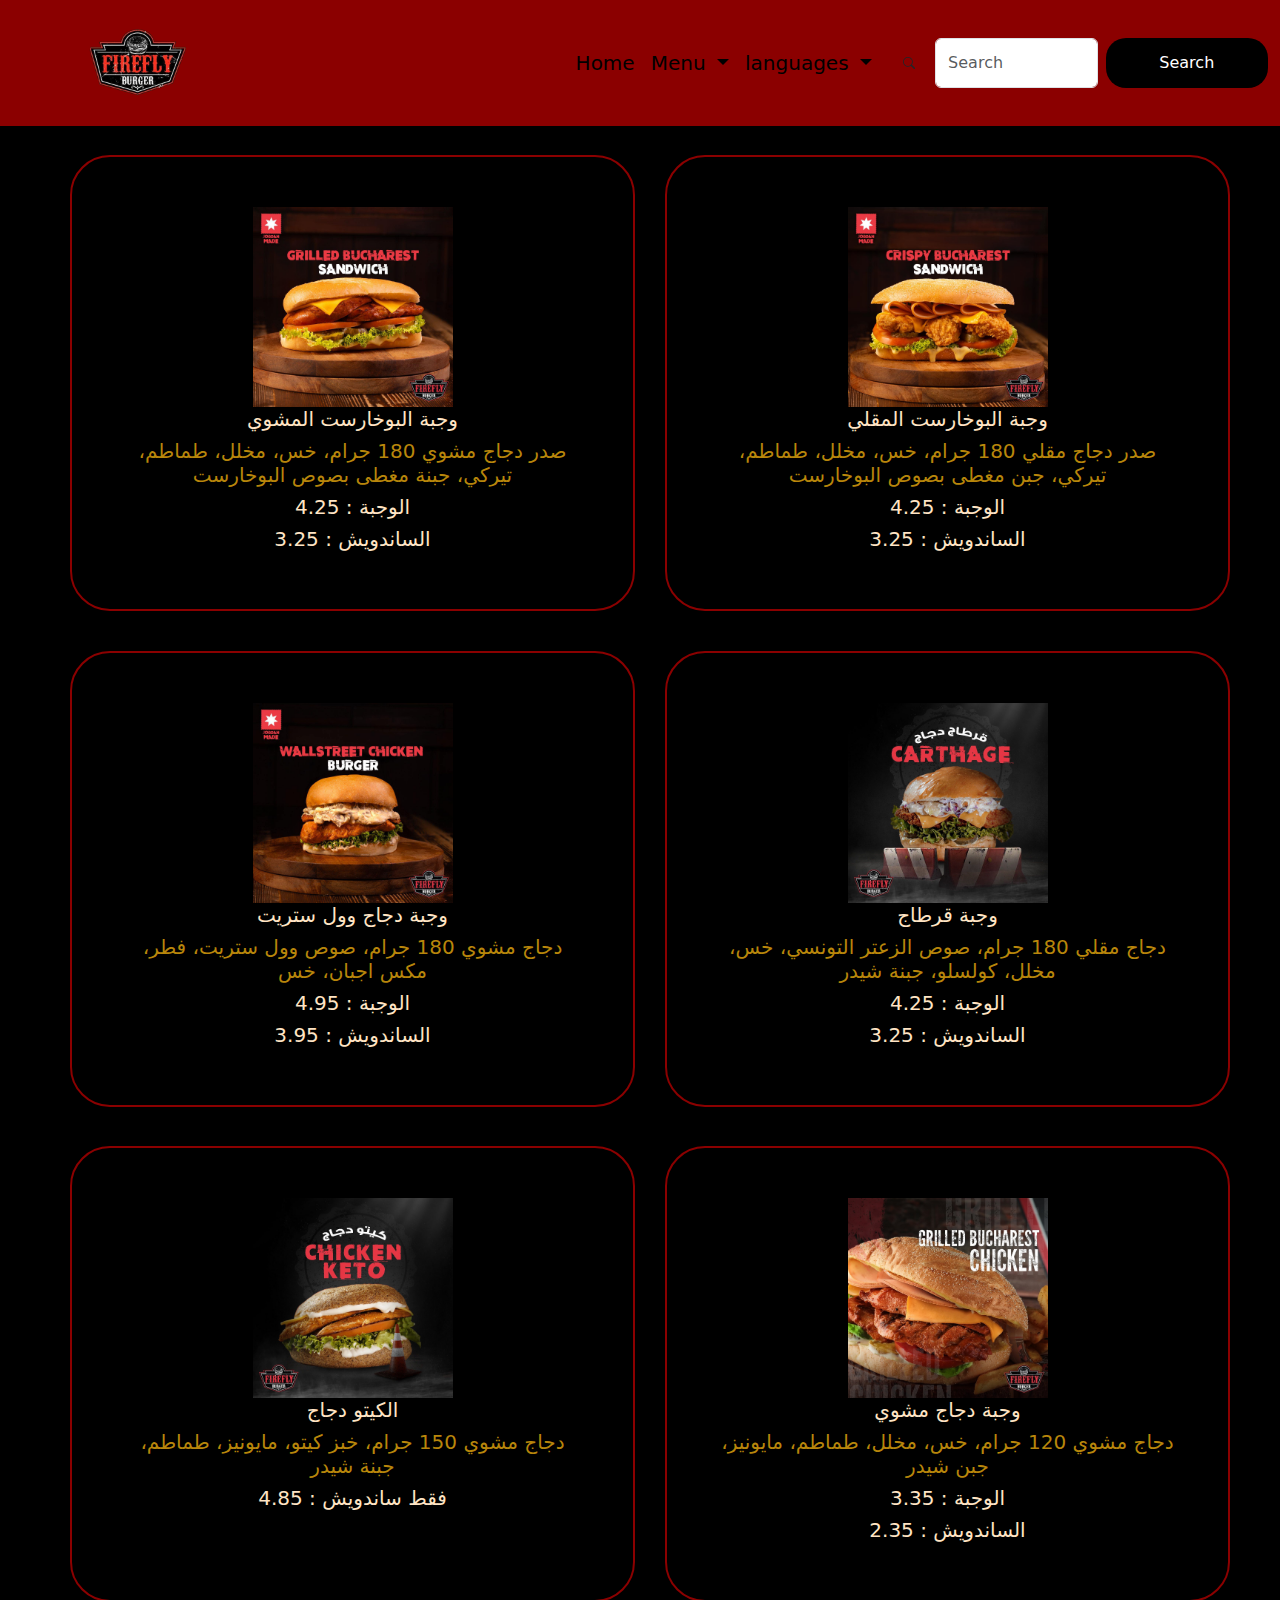
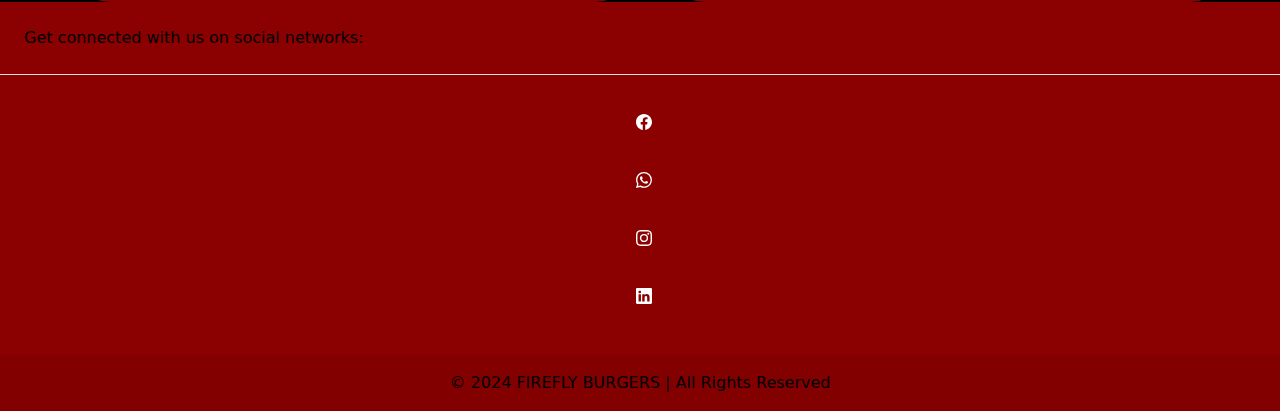
<file: classes/chickenArabic.html>
<!doctype html>
<html lang="en">
  <head>
    <meta charset="utf-8">
    <meta name="viewport" content="width=device-width, initial-scale=1">
    <title>Chicken Burger</title>
    <link href="https://cdn.jsdelivr.net/npm/bootstrap@5.3.3/dist/css/bootstrap.min.css" rel="stylesheet" integrity="sha384-QWTKZyjpPEjISv5WaRU9OFeRpok6YctnYmDr5pNlyT2bRjXh0JMhjY6hW+ALEwIH" crossorigin="anonymous">
    <link href="/css/chickenArabic.css" rel="stylesheet">
    <link rel="icon" type="image/x-icon" href="/media/logo-1000.png">
  </head>
  <body>
    <nav class="navbar navbar-expand-lg " id="navcolor">
        <div class="container-fluid">
          <a class="navbar-brand" href="#"><img id="logo" src="/media/logo-1000.png" /></a>
          <button class="navbar-toggler" type="button" data-bs-toggle="collapse" data-bs-target="#navbarScroll" aria-controls="navbarScroll" aria-expanded="false" aria-label="Toggle navigation">
            <span class="navbar-toggler-icon"></span>
          </button>
          <div class="collapse navbar-collapse" id="navbarScroll">
            <ul class="navbar-nav me-auto my-2 my-lg-0 navbar-nav-scroll" style="--bs-scroll-height: 100px;">
              <li class="nav-item">
                <a class="nav-link " aria-current="page" href="/classes/index.html">Home</a>
              </li>
              <li class="nav-item dropdown">
                <a class="nav-link dropdown-toggle" href="#" role="button" data-bs-toggle="dropdown" aria-expanded="false">
                  Menu
                </a>
                <ul class="dropdown-menu">
                  <li><a class="dropdown-item" href="/classes/BeefArabic.html" >Burger Beef</a></li>
                  <li><a class="dropdown-item" href="/classes/chickenArabic.html">Burger chicken</a></li>
                  <li><hr class="dropdown-divider"></li>
                  <li><a class="dropdown-item" href="/classes/AppArabic.html"> Appetizers</a></li>
                </ul>
              </li>
              <li class="nav-item dropdown">
                <a class="nav-link dropdown-toggle" href="#" role="button" data-bs-toggle="dropdown" aria-expanded="false">
                  languages
                </a>
                <ul class="dropdown-menu">
                  <li><a class="dropdown-item" href="/classes/chicken.html">English</a></li>
                  
                </ul>
              </li>
              
            </ul>
            <form class="d-flex" role="search">
                <svg class="icon" xmlns="http://www.w3.org/2000/svg" width="16" height="16" fill="currentColor" class="bi bi-search" viewBox="0 0 16 16">
                    <path d="M11.742 10.344a6.5 6.5 0 1 0-1.397 1.398h-.001q.044.06.098.115l3.85 3.85a1 1 0 0 0 1.415-1.414l-3.85-3.85a1 1 0 0 0-.115-.1zM12 6.5a5.5 5.5 0 1 1-11 0 5.5 5.5 0 0 1 11 0"/>
                  </svg>

                 

                  <form class="d-flex">
                    <input class="form-control me-2" id="searchInput" type="search" placeholder="Search" aria-label="Search">
                    <button class="btn " id="searchButton" type="button">Search</button>
                    <button class="btn btn-secondary" id="reloadButton" type="button">back</button>
                  </form>
            </form>
          </div>
        </div>
      </nav>

      <div id="contant">
        <div class="gridContainer">
        <div class="gridItem">
          <img  class="mouseHover"   src="/media/Grilled bucharset.jpg">
          <h1 class="price">وجبة البوخارست المشوي</h1>
          <h1 class="content">صدر دجاج مشوي 180 جرام، خس، مخلل، طماطم، تيركي، جبنة مغطى بصوص البوخارست</h1>
          <h3 class="price">الوجبة : 4.25</h3> 
          <h3 class="price">الساندويش : 3.25</h3> 

          
        </div>
        <div class="gridItem">
          <img class="mouseHover"  src="/media/Crispy bucharest.jpg">
          <h1 class="price">وجبة البوخارست المقلي  </h1>
          <h1 class="content">صدر دجاج مقلي 180 جرام، خس، مخلل، طماطم، تيركي، جبن مغطى بصوص البوخارست</h1>
          <h3 class="price">الوجبة : 4.25</h3> 
          <h3 class="price">الساندويش : 3.25</h3> 
        </div>
        <div class="gridItem">
          <img class="mouseHover" src="/media/wallstreet chicken.jpg">
          <h1 class="price">وجبة دجاج وول ستريت </h1>
          <h1 class="content">دجاج مشوي 180 جرام، صوص وول ستريت، فطر، مكس اجبان، خس</h1>
          <h3 class="price">الوجبة : 4.95</h3> 
          <h3 class="price">الساندويش : 3.95</h3> 
        </div>
        <div class="gridItem">
          <img class="mouseHover" src="/media/carthage.jpg">
          <h1 class="price">وجبة قرطاج</h1>
          <h1 class="content">دجاج مقلي 180 جرام، صوص الزعتر التونسي، خس، مخلل، كولسلو، جبنة شيدر</h1>
          <h3 class="price">الوجبة : 4.25</h3> 
          <h3 class="price">الساندويش : 3.25</h3> 

        </div>
        <div class="gridItem">
          <img class="mouseHover" src="/media/Chicken Keto.jpg">
          <h1 class="price">الكيتو دجاج</h1>
          <h1 class="content">دجاج مشوي 150 جرام، خبز كيتو، مايونيز، طماطم، جبنة شيدر</h1> 
          <h3 class="price">فقط ساندويش : 4.85 </h3> 
        </div>
        <div class="gridItem">
          <img class="mouseHover" src="/media/Griiled Burger.jpg">
          <h1 class="price">وجبة دجاج مشوي</h1>
          <h1 class="content">دجاج مشوي 120 جرام، خس، مخلل، طماطم، مايونيز، جبن شيدر</h1>
          <h3 class="price">الوجبة : 3.35</h3> 
          <h3 class="price">الساندويش : 2.35</h3> 
        </div>

       
       
        </div>
    </div>
    <div id="footer">
      <div id="footer">
        <footer class=" text-center">
          <section class="d-flex justify-content-center justify-content-lg-between p-4 border-bottom">
            <!-- Left -->
            <div class="me-5 d-none d-lg-block">
              <span>Get connected with us on social networks:</span>
            </div>
            <!-- Left -->
        
           
          </section>
          <!-- Grid container -->
          <div class="container p-4 pb-0">
            <!-- Section: Social media -->
            <section class="mb-4">
               <!-- Facebook -->
        <a
        data-mdb-ripple-init
          class="btn text-white btn-floating m-1"
          style="background-color: darkred;"
          href="https://www.facebook.com/FireFlyBurger?mibextid=LQQJ4d
          "
          role="button"
          ><i class="fab fa-facebook-f"><svg xmlns="http://www.w3.org/2000/svg" width="16" height="16" fill="currentColor" class="bi bi-facebook" viewBox="0 0 16 16">
            <path d="M16 8.049c0-4.446-3.582-8.05-8-8.05C3.58 0-.002 3.603-.002 8.05c0 4.017 2.926 7.347 6.75 7.951v-5.625h-2.03V8.05H6.75V6.275c0-2.017 1.195-3.131 3.022-3.131.876 0 1.791.157 1.791.157v1.98h-1.009c-.993 0-1.303.621-1.303 1.258v1.51h2.218l-.354 2.326H9.25V16c3.824-.604 6.75-3.934 6.75-7.951"/>
          </svg></i
        ></a>
        
              <!-- Twitter -->
        <a
        data-mdb-ripple-init
        class="btn text-white btn-floating m-1"
        style="background-color: darkred;"
        href="https://wa.me/962795041122"
        role="button"
        ><i class="fab fa-twitter"><svg xmlns="http://www.w3.org/2000/svg" width="16" height="16" fill="currentColor" class="bi bi-whatsapp" viewBox="0 0 16 16">
          <path d="M13.601 2.326A7.85 7.85 0 0 0 7.994 0C3.627 0 .068 3.558.064 7.926c0 1.399.366 2.76 1.057 3.965L0 16l4.204-1.102a7.9 7.9 0 0 0 3.79.965h.004c4.368 0 7.926-3.558 7.93-7.93A7.9 7.9 0 0 0 13.6 2.326zM7.994 14.521a6.6 6.6 0 0 1-3.356-.92l-.24-.144-2.494.654.666-2.433-.156-.251a6.56 6.56 0 0 1-1.007-3.505c0-3.626 2.957-6.584 6.591-6.584a6.56 6.56 0 0 1 4.66 1.931 6.56 6.56 0 0 1 1.928 4.66c-.004 3.639-2.961 6.592-6.592 6.592m3.615-4.934c-.197-.099-1.17-.578-1.353-.646-.182-.065-.315-.099-.445.099-.133.197-.513.646-.627.775-.114.133-.232.148-.43.05-.197-.1-.836-.308-1.592-.985-.59-.525-.985-1.175-1.103-1.372-.114-.198-.011-.304.088-.403.087-.088.197-.232.296-.346.1-.114.133-.198.198-.33.065-.134.034-.248-.015-.347-.05-.099-.445-1.076-.612-1.47-.16-.389-.323-.335-.445-.34-.114-.007-.247-.007-.38-.007a.73.73 0 0 0-.529.247c-.182.198-.691.677-.691 1.654s.71 1.916.81 2.049c.098.133 1.394 2.132 3.383 2.992.47.205.84.326 1.129.418.475.152.904.129 1.246.08.38-.058 1.171-.48 1.338-.943.164-.464.164-.86.114-.943-.049-.084-.182-.133-.38-.232"/>
        </svg></i
      ></a>
        
             
         <!-- Instagram -->
         <a
         data-mdb-ripple-init
         class="btn text-white btn-floating m-1"
         style="background-color: darkred;"
         href="https://www.instagram.com/fireflyburgerjo?igsh=MTkwYnZ0ZXU2NGVqbQ=="
         role="button"
         ><i class="fab fa-instagram"><svg xmlns="http://www.w3.org/2000/svg" width="16" height="16" fill="currentColor" class="bi bi-instagram" viewBox="0 0 16 16">
          <path d="M8 0C5.829 0 5.556.01 4.703.048 3.85.088 3.269.222 2.76.42a3.9 3.9 0 0 0-1.417.923A3.9 3.9 0 0 0 .42 2.76C.222 3.268.087 3.85.048 4.7.01 5.555 0 5.827 0 8.001c0 2.172.01 2.444.048 3.297.04.852.174 1.433.372 1.942.205.526.478.972.923 1.417.444.445.89.719 1.416.923.51.198 1.09.333 1.942.372C5.555 15.99 5.827 16 8 16s2.444-.01 3.298-.048c.851-.04 1.434-.174 1.943-.372a3.9 3.9 0 0 0 1.416-.923c.445-.445.718-.891.923-1.417.197-.509.332-1.09.372-1.942C15.99 10.445 16 10.173 16 8s-.01-2.445-.048-3.299c-.04-.851-.175-1.433-.372-1.941a3.9 3.9 0 0 0-.923-1.417A3.9 3.9 0 0 0 13.24.42c-.51-.198-1.092-.333-1.943-.372C10.443.01 10.172 0 7.998 0zm-.717 1.442h.718c2.136 0 2.389.007 3.232.046.78.035 1.204.166 1.486.275.373.145.64.319.92.599s.453.546.598.92c.11.281.24.705.275 1.485.039.843.047 1.096.047 3.231s-.008 2.389-.047 3.232c-.035.78-.166 1.203-.275 1.485a2.5 2.5 0 0 1-.599.919c-.28.28-.546.453-.92.598-.28.11-.704.24-1.485.276-.843.038-1.096.047-3.232.047s-2.39-.009-3.233-.047c-.78-.036-1.203-.166-1.485-.276a2.5 2.5 0 0 1-.92-.598 2.5 2.5 0 0 1-.6-.92c-.109-.281-.24-.705-.275-1.485-.038-.843-.046-1.096-.046-3.233s.008-2.388.046-3.231c.036-.78.166-1.204.276-1.486.145-.373.319-.64.599-.92s.546-.453.92-.598c.282-.11.705-.24 1.485-.276.738-.034 1.024-.044 2.515-.045zm4.988 1.328a.96.96 0 1 0 0 1.92.96.96 0 0 0 0-1.92m-4.27 1.122a4.109 4.109 0 1 0 0 8.217 4.109 4.109 0 0 0 0-8.217m0 1.441a2.667 2.667 0 1 1 0 5.334 2.667 2.667 0 0 1 0-5.334"/>
        </svg></i
       ></a>
        
              <!-- Linkedin -->
        <a
        data-mdb-ripple-init
        class="btn text-white btn-floating m-1"
        style="background-color: darkred;"
        href="https://www.linkedin.com/company/fireflyburger/?"
        role="button"
        ><i class="fab fa-linkedin-in"><svg xmlns="http://www.w3.org/2000/svg" width="16" height="16" fill="currentColor" class="bi bi-linkedin" viewBox="0 0 16 16">
          <path d="M0 1.146C0 .513.526 0 1.175 0h13.65C15.474 0 16 .513 16 1.146v13.708c0 .633-.526 1.146-1.175 1.146H1.175C.526 16 0 15.487 0 14.854zm4.943 12.248V6.169H2.542v7.225zm-1.2-8.212c.837 0 1.358-.554 1.358-1.248-.015-.709-.52-1.248-1.342-1.248S2.4 3.226 2.4 3.934c0 .694.521 1.248 1.327 1.248zm4.908 8.212V9.359c0-.216.016-.432.08-.586.173-.431.568-.878 1.232-.878.869 0 1.216.662 1.216 1.634v3.865h2.401V9.25c0-2.22-1.184-3.252-2.764-3.252-1.274 0-1.845.7-2.165 1.193v.025h-.016l.016-.025V6.169h-2.4c.03.678 0 7.225 0 7.225z"/>
        </svg></i
      ></a>
  
            </section>
            <!-- Section: Social media -->
          </div>
          <!-- Grid container -->
        
          <!-- Copyright -->
          <div class="text-center p-3" style="background-color: rgba(0, 0, 0, 0.05);">
            © 2024 FIREFLY BURGERS | All Rights Reserved
          
          </div>
          <!-- Copyright -->
        </footer>
    </div>


    <script src="https://cdn.jsdelivr.net/npm/bootstrap@5.3.3/dist/js/bootstrap.bundle.min.js" integrity="sha384-YvpcrYf0tY3lHB60NNkmXc5s9fDVZLESaAA55NDzOxhy9GkcIdslK1eN7N6jIeHz" crossorigin="anonymous"></script>
    <script src="/js/Beef.js"></script>
  </body>
</html>
</file>
<file: css/AppArabic.css>
#logo{
    width: 100px;
    height: 100px;
    border-radius: 50px;
    margin-left: 76%;
}
body{
    /*margin-left: 5%;
    margin-right: 5%;*/
   background-color: black;
}
.nav-link{
    color: black;
    font-size: 20px;

}
.nav-link:hover{
color: darkgoldenrod;
text-shadow: 0 0 5px darkgoldenrod;
}
#navbarScroll{
    margin-left: 35%;
}
#reloadButton{
    display: none;
}
.btn{
    background-color: black;
    border-radius: 20px;
    width: 100%;
    height: 50px;
    font-size: 1rem;
    color: white;
}
.btn:hover {
    background-color: darkgoldenrod; /* تغيير لون الخلفية عند التمرير */
    transform: scale(1.05); /* تكبير الزر قليلاً عند التمرير */
}
.icon{
    width: 30px;
    height: 30px;
    margin-right: 20px;
    margin-top: 10px;
}
.cartBut{
   border: none;
   padding: 0px;
   margin: 0px;
   background-color: white;
}
.icon1{
    width: 30px;
    height: 30px;

}

.gridContainer{
    display: grid;
    grid-template-columns: auto auto auto;
    grid-gap: 10px;  
    margin-left: 50px;
    margin-right: 50px;
}
.gridItem{
    margin-left: 20px;
    text-align: center;
    padding: 50px;
    border: 2px solid darkred;
    margin-top: 5%;
    border-radius: 40px;
}
.gridItem:hover {
    transform: translateY(-5px); /* تحريك العنصر لأعلى قليلاً */
    

    transform: scale(1.05); /* تكبير العنصر بنسبة 5% */
    background-color: #0a0a0a; /* تغيير لون الخلفية */
    border-color: darkgoldenrod; /* تغيير لون الحدود */ 
    filter: brightness(1.1); /* زيادة السطوع */
}
#butt{
    display: none;
}
@media screen and (max-width:600px) { 
    .gridContainer{
        grid-template-columns: auto auto;
        display: grid;
        grid-gap: 0px;  
        margin-left: 0px;
        margin-right: 0px;
    }
    
    .gridItem{
       width: 100%;
       padding: 0px;
       margin-left: 0px;
    }
    
}
#navcolor{
    background-color:darkred ;
}

.content{
    font-style: normal;
    font-size: 20px;
    color: darkgoldenrod;
}

.price{
    color:bisque ;
    font-style: normal;
    font-size: 20px;
}
footer{
    background-color: darkred;
    color: black;
}
.dropdown-menu{
    background-color: darkred;
    
}
.dropdown-item{
    color: black;
}
.dropdown-item:hover{
    background-color: darkgoldenrod;
}
.mouseHover{
    width: 200px;
}
@media screen and (max-width: 1372px) {
    .gridContainer {
        grid-template-columns: repeat(2, 1fr); 
    }
    .backk {
        display: none; 
    }
}
@media screen and (max-width: 768px) {
    .gridContainer {
        grid-template-columns: repeat(2, 1fr); /* 2 عمودين للأجهزة الصغيرة */
    }

    .nav-link {
        font-size: 1rem; /* حجم خط أصغر للأجهزة الصغيرة */
    }
    .backk {
        display: none; /* إخفاء الخلفية على الهواتف */
    }
}
@media screen and (max-width: 708px) {
    .gridContainer {
        grid-template-columns: 1fr; /* عمود واحد للهواتف */
    }

    #logo {
        width: 80px; /* حجم شعار أصغر */
    }

    .btn {
        width: 100%; /* زر عريض */
        height: 40px; /* ارتفاع أقل */
        font-size: 1rem; /* حجم خط أصغر */
    }

    .gridItem {
        padding: 20px; /* تقليل الحشو */
    }

    .backk {
        display: none; /* إخفاء الخلفية على الهواتف */
    }
}
</file>
<file: css/Appetizers.css>
#logo{
    width: 100px;
    height: 100px;
    border-radius: 50px;
    margin-left: 76%;
}
body{
    /*margin-left: 5%;
    margin-right: 5%;*/
   background-color: black;
}
.nav-link{
    color: black;
    font-size: 20px;

}
.nav-link:hover{
color: darkgoldenrod;
text-shadow: 0 0 5px darkgoldenrod;
}
#navbarScroll{
    margin-left: 35%;
}
#reloadButton{
    display: none;
}
.btn{
    background-color: black;
    border-radius: 20px;
    width: 100%;
    height: 50px;
    font-size: 1rem;
    color: white;
}
.btn:hover {
    background-color: darkgoldenrod; /* تغيير لون الخلفية عند التمرير */
    transform: scale(1.05); /* تكبير الزر قليلاً عند التمرير */
}
.icon{
    width: 30px;
    height: 30px;
    margin-right: 20px;
    margin-top: 10px;
}
.cartBut{
   border: none;
   padding: 0px;
   margin: 0px;
   background-color: white;
}
.icon1{
    width: 30px;
    height: 30px;

}

.gridContainer{
    display: grid;
    grid-template-columns: auto auto auto;
    grid-gap: 10px;  
    margin-left: 50px;
    margin-right: 50px;
}
.gridItem{
    margin-left: 20px;
    text-align: center;
    padding: 50px;
    border: 2px solid darkred;
    margin-top: 5%;
    border-radius: 40px;
}
.gridItem:hover {
    transform: translateY(-5px); /* تحريك العنصر لأعلى قليلاً */
    

    transform: scale(1.05); /* تكبير العنصر بنسبة 5% */
    background-color: #0a0a0a; /* تغيير لون الخلفية */
    border-color: darkgoldenrod; /* تغيير لون الحدود */ 
    filter: brightness(1.1); /* زيادة السطوع */
}
#butt{
    display: none;
}
@media screen and (max-width:600px) { 
    .gridContainer{
        grid-template-columns: auto auto;
        display: grid;
        grid-gap: 0px;  
        margin-left: 0px;
        margin-right: 0px;
    }
    
    .gridItem{
       width: 100%;
       padding: 0px;
       margin-left: 0px;
    }
    
}
#navcolor{
    background-color: darkred;
}

.content{
    font-style: italic;
    font-size: 20px;
    color: darkgoldenrod;
}

.price{
    color:bisque ;
    font-style: italic;
    font-size: 20px;
}
footer{
    background-color: darkred;
    color: black;
}
.dropdown-menu{
    background-color: darkred;
    
}
.dropdown-item{
    color: black;
}
.dropdown-item:hover{
    background-color: darkgoldenrod;
}
.mouseHover{
    width: 200px;
}
#jor{
    width: 20px;
}
@media screen and (max-width: 1372px) {
    .gridContainer {
        grid-template-columns: repeat(2, 1fr); /* 3 أعمدة للأجهزة اللوحية */
    }
    .backk {
        display: none; /* إخفاء الخلفية على الهواتف */
    }
}
@media screen and (max-width: 768px) {
    .gridContainer {
        grid-template-columns: repeat(2, 1fr); /* 2 عمودين للأجهزة الصغيرة */
    }

    .nav-link {
        font-size: 1rem; /* حجم خط أصغر للأجهزة الصغيرة */
    }
    .backk {
        display: none; /* إخفاء الخلفية على الهواتف */
    }
}
@media screen and (max-width: 708px) {
    .gridContainer {
        grid-template-columns: 1fr; /* عمود واحد للهواتف */
    }

    #logo {
        width: 80px; /* حجم شعار أصغر */
    }

    .btn {
        width: 100%; /* زر عريض */
        height: 40px; /* ارتفاع أقل */
        font-size: 1rem; /* حجم خط أصغر */
    }

    .gridItem {
        padding: 20px; /* تقليل الحشو */
    }

    .backk {
        display: none; /* إخفاء الخلفية على الهواتف */
    }
}
</file>
<file: css/Beef.css>
#logo{
    width: 100px;
    height: 100px;
    border-radius: 50px;
    margin-left: 76%;
}

body{
    /*margin-left: 5%;
    margin-right: 5%;*/
   background-color: black;
}
.nav-link{
    color: black;
    font-size: 20px;
   

}
.nav-link:hover{
color: darkgoldenrod;
text-shadow: 0 0 5px darkgoldenrod; /* إضافة ظل للنص */
}
#navbarScroll{
    margin-left: 35%;
}
#reloadButton{
    display: none;
}
.btn{
    background-color: black;
    border-radius: 20px;
    width: 100%;
    height: 50px;
    font-size: 1rem;
    color: white;
    transition: background-color 0.3s ease,transform 0.2s ease;
}
.btn:hover {
    background-color: darkgoldenrod; /* تغيير لون الخلفية عند التمرير */
    transform: scale(1.05); /* تكبير الزر قليلاً عند التمرير */
}
.icon{
    width: 30px;
    height: 30px;
    margin-right: 20px;
    margin-top: 10px;
}
.cartBut{
   border: none;
   padding: 0px;
   margin: 0px;
   background-color: white;
}
.icon1{
    width: 30px;
    height: 30px;

}

.gridContainer{
    display: grid;
    grid-template-columns: auto auto auto;
    grid-gap: 10px;  
    margin-left: 50px;
    margin-right: 50px;
}
.gridItem{
    margin-left: 20px;
    text-align: center;
    padding: 50px;
    border: 2px solid darkred;
    margin-top: 5%;
    border-radius: 40px;
   
}
.gridItem:hover {
    transform: translateY(-5px); /* تحريك العنصر لأعلى قليلاً */
    

    transform: scale(1.05); /* تكبير العنصر بنسبة 5% */
    background-color: #0a0a0a; /* تغيير لون الخلفية */
    border-color: darkgoldenrod; /* تغيير لون الحدود */ 
    filter: brightness(1.1); /* زيادة السطوع */
}


#butt{
    display: none;
}
@media screen and (max-width:600px) { 
    .gridContainer{
        grid-template-columns: auto auto;
        display: grid;
        grid-gap: 0px;  
        margin-left: 0px;
        margin-right: 0px;
    }
    
    .gridItem{
       width: 100%;
       padding: 0px;
       margin-left: 0px;
    }
    
    
}
#navcolor{
    background-color: darkred;
}

.content{
    font-style: italic;
    font-size: 20px;
    color: darkgoldenrod;
}

.price{
    color: bisque;
    font-style: italic;
    font-size: 20px;
}
footer{
    background-color: darkred;
    color: black;
}
.dropdown-menu{
    background-color: darkred;
    
}
.dropdown-item{
    color: black;
}
.dropdown-item:hover{
    background-color: darkgoldenrod;
}
.mouseHover{
    width: 200px; 
   
}



@media screen and (max-width: 1372px) {
    .gridContainer {
        grid-template-columns: repeat(2, 1fr); /* 3 أعمدة للأجهزة اللوحية */
    }
    .backk {
        display: none; /* إخفاء الخلفية على الهواتف */
    }
}
@media screen and (max-width: 768px) {
    .gridContainer {
        grid-template-columns: repeat(2, 1fr); /* 2 عمودين للأجهزة الصغيرة */
    }

    .nav-link {
        font-size: 1rem; /* حجم خط أصغر للأجهزة الصغيرة */
    }
    .backk {
        display: none; /* إخفاء الخلفية على الهواتف */
    }
}
@media screen and (max-width: 708px) {
    .gridContainer {
        grid-template-columns: 1fr; /* عمود واحد للهواتف */
    }

    #logo {
        width: 80px; /* حجم شعار أصغر */
    }

    .btn {
        width: 100%; /* زر عريض */
        height: 40px; /* ارتفاع أقل */
        font-size: 1rem; /* حجم خط أصغر */
    }

    .gridItem {
        padding: 20px; /* تقليل الحشو */
    }

    .backk {
        display: none; /* إخفاء الخلفية على الهواتف */
    }
}
.nav-link:hover, .dropdown-item:hover {
    transition: color 0.3s ease;
}
</file>
<file: css/BeefArabic.css>
#logo{
    width: 100px;
    height: 100px;
    border-radius: 50px;
    margin-left: 76%;
}
body{
    /*margin-left: 5%;
    margin-right: 5%;*/
   background-color: black;
}
.nav-link{
    color: black;
    font-size: 20px;

}
.nav-link:hover{
color: darkgoldenrod;
text-shadow: 0 0 5px darkgoldenrod; /* إضافة ظل للنص */
}
#navbarScroll{
    margin-left: 35%;
}
#reloadButton{
    display: none;
}
.btn{
    background-color: black;
    border-radius: 20px;
    width: 100%;
    height: 50px;
    font-size: 1rem;
    color: white;
}
.btn:hover {
    background-color: darkgoldenrod; /* تغيير لون الخلفية عند التمرير */
    transform: scale(1.05); /* تكبير الزر قليلاً عند التمرير */
}
.icon{
    width: 30px;
    height: 30px;
    margin-right: 20px;
    margin-top: 10px;
}
.cartBut{
   border: none;
   padding: 0px;
   margin: 0px;
   background-color: white;
}
.icon1{
    width: 30px;
    height: 30px;

}

.gridContainer{
    display: grid;
    grid-template-columns: auto auto auto;
    grid-gap: 10px;  
    margin-left: 50px;
    margin-right: 50px;
}
.gridItem{
    margin-left: 20px;
    text-align: center;
    padding: 50px;
    border: 2px solid darkred;
    margin-top: 5%;
    border-radius: 40px;
}
.gridItem:hover {
    transform: translateY(-5px); /* تحريك العنصر لأعلى قليلاً */
    

    transform: scale(1.05); /* تكبير العنصر بنسبة 5% */
    background-color: #0a0a0a; /* تغيير لون الخلفية */
    border-color: darkgoldenrod; /* تغيير لون الحدود */
   /* box-shadow: 0 4px 10px rgba(0, 0, 0, 0.2); /* إضافة ظل */ 
    filter: brightness(1.1); /* زيادة السطوع */
}
#butt{
    display: none;
}
@media screen and (max-width:600px) { 
    .gridContainer{
        grid-template-columns: auto auto;
        display: grid;
        grid-gap: 0px;  
        margin-left: 0px;
        margin-right: 0px;
    }
    
    .gridItem{
       width: 100%;
       padding: 0px;
       margin-left: 0px;
    }
    
}
#navcolor{
    background-color: darkred;
}

.content{
    font-style: normal;
    font-size: 20px;
    color: darkgoldenrod;
}

.price{
    color:bisque ;
    font-style: normal;
    font-size: 20px;
}
footer{
    background-color: darkred;
    color: black;
}
.dropdown-menu{
    background-color: darkred;
    
}
.dropdown-item{
    color: black;
}
.dropdown-item:hover{
    background-color: darkgoldenrod;
}
.mouseHover{
    width: 200px;
}
.eeee{
    width: 350px;
    
}
.eeee:hover{
    width: 400px;
    border: 2px solid black;
}
@media screen and (max-width: 1372px) {
    .gridContainer {
        grid-template-columns: repeat(2, 1fr); /* 3 أعمدة للأجهزة اللوحية */
    }
    .backk {
        display: none; /* إخفاء الخلفية على الهواتف */
    }
}
@media screen and (max-width: 768px) {
    .gridContainer {
        grid-template-columns: repeat(2, 1fr); /* 2 عمودين للأجهزة الصغيرة */
    }

    .nav-link {
        font-size: 1rem; /* حجم خط أصغر للأجهزة الصغيرة */
    }
    .backk {
        display: none; /* إخفاء الخلفية على الهواتف */
    }
}
@media screen and (max-width: 708px) {
    .gridContainer {
        grid-template-columns: 1fr; /* عمود واحد للهواتف */
    }

    #logo {
        width: 80px; /* حجم شعار أصغر */
    }

    .btn {
        width: 100%; /* زر عريض */
        height: 40px; /* ارتفاع أقل */
        font-size: 1rem; /* حجم خط أصغر */
    }

    .gridItem {
        padding: 20px; /* تقليل الحشو */
    }

    .backk {
        display: none; /* إخفاء الخلفية على الهواتف */
    }
}
</file>
<file: css/chicken.css>
#logo{
    width: 100px;
    height: 100px;
    border-radius: 50px;
    margin-left: 76%;
}
body{
    /*margin-left: 5%;
    margin-right: 5%;*/
   background-color: black;
}
.nav-link{
    color: black;
    font-size: 20px;

}
.nav-link:hover{
color: darkgoldenrod;
text-shadow: 0 0 5px darkgoldenrod; 
}
#navbarScroll{
    margin-left: 35%;
}
#reloadButton{
    display: none;
}
.btn{
    background-color: black;
    border-radius: 20px;
    width: 100%;
    height: 50px;
    font-size: 1rem;
    color: white;
}
.btn:hover {
    background-color: darkgoldenrod; /* تغيير لون الخلفية عند التمرير */
    transform: scale(1.05); /* تكبير الزر قليلاً عند التمرير */
}
.icon{
    width: 30px;
    height: 30px;
    margin-right: 20px;
    margin-top: 10px;
}
.cartBut{
   border: none;
   padding: 0px;
   margin: 0px;
   background-color: white;
}
.icon1{
    width: 30px;
    height: 30px;

}

.gridContainer{
    display: grid;
    grid-template-columns: auto auto auto;
    grid-gap: 10px;  
    margin-left: 50px;
    margin-right: 50px;
}
.gridItem{
    margin-left: 20px;
    text-align: center;
    padding: 50px;
    border: 2px solid darkred;
    margin-top: 5%;
    border-radius: 40px;
}
.gridItem:hover {
    transform: translateY(-5px); /* تحريك العنصر لأعلى قليلاً */
    

    transform: scale(1.05); /* تكبير العنصر بنسبة 5% */
    background-color: #0a0a0a; /* تغيير لون الخلفية */
    border-color: darkgoldenrod; /* تغيير لون الحدود */ 
    filter: brightness(1.1); /* زيادة السطوع */
}
#butt{
    display: none;
}
@media screen and (max-width:600px) { 
    .gridContainer{
        grid-template-columns: auto auto;
        display: grid;
        grid-gap: 0px;  
        margin-left: 0px;
        margin-right: 0px;
    }
    
    .gridItem{
       width: 100%;
       padding: 0px;
       margin-left: 0px;
    }
    
}
#navcolor{
    background-color: darkred;
}

.content{
    font-style: italic;
    font-size: 20px;
    color: darkgoldenrod;
}

.price{
    color: bisque;
    font-style: italic;
    font-size: 20px;
}
footer{
    background-color: darkred;
    color: black;
}
.dropdown-menu{
    background-color: darkred;
    
}
.dropdown-item{
    color: black;
}
.dropdown-item:hover{
    background-color: darkgoldenrod;
}
.mouseHover{
    width: 200px;
}
@media screen and (max-width: 1372px) {
    .gridContainer {
        grid-template-columns: repeat(2, 1fr); /* 3 أعمدة للأجهزة اللوحية */
    }
    .backk {
        display: none; /* إخفاء الخلفية على الهواتف */
    }
}
@media screen and (max-width: 768px) {
    .gridContainer {
        grid-template-columns: repeat(2, 1fr); /* 2 عمودين للأجهزة الصغيرة */
    }

    .nav-link {
        font-size: 1rem; /* حجم خط أصغر للأجهزة الصغيرة */
    }
    .backk {
        display: none; /* إخفاء الخلفية على الهواتف */
    }
}
@media screen and (max-width: 708px) {
    .gridContainer {
        grid-template-columns: 1fr; /* عمود واحد للهواتف */
    }

    #logo {
        width: 80px; /* حجم شعار أصغر */
    }

    .btn {
        width: 100%; /* زر عريض */
        height: 40px; /* ارتفاع أقل */
        font-size: 1rem; /* حجم خط أصغر */
    }

    .gridItem {
        padding: 20px; /* تقليل الحشو */
    }

    .backk {
        display: none; /* إخفاء الخلفية على الهواتف */
    }
}
</file>
<file: css/chickenArabic.css>
#logo{
    width: 100px;
    height: 100px;
    border-radius: 50px;
    margin-left: 76%;
}
body{
    /*margin-left: 5%;
    margin-right: 5%;*/
   background-color: black;
}
.nav-link{
    color: black;
    font-size: 20px;

}
.nav-link:hover{
color: darkgoldenrod;
text-shadow: 0 0 5px darkgoldenrod;
}
#navbarScroll{
    margin-left: 35%;
}
#reloadButton{
    display: none;
}
.btn{
    background-color: black;
    border-radius: 20px;
    width: 100%;
    height: 50px;
    font-size: 1rem;
    color: white;
}
.btn:hover {
    background-color: darkgoldenrod; 
    transform: scale(1.05); /* تكبير الزر قليلاً عند التمرير */
}
.icon{
    width: 30px;
    height: 30px;
    margin-right: 20px;
    margin-top: 10px;
}
.cartBut{
   border: none;
   padding: 0px;
   margin: 0px;
   background-color: white;
}
.icon1{
    width: 30px;
    height: 30px;

}

.gridContainer{
    display: grid;
    grid-template-columns: auto auto auto;
    grid-gap: 10px;  
    margin-left: 50px;
    margin-right: 50px;
}
.gridItem{
    margin-left: 20px;
    text-align: center;
    padding: 50px;
    border: 2px solid darkred;
    margin-top: 5%;
    border-radius: 40px;
}
.gridItem:hover {
    transform: translateY(-5px); /* تحريك العنصر لأعلى قليلاً */
    

    transform: scale(1.05); /* تكبير العنصر بنسبة 5% */
    background-color: #0a0a0a; /* تغيير لون الخلفية */
    border-color: darkgoldenrod; /* تغيير لون الحدود */ 
    filter: brightness(1.1); /* زيادة السطوع */
}
#butt{
    display: none;
}
@media screen and (max-width:600px) { 
    .gridContainer{
        grid-template-columns: auto auto;
        display: grid;
        grid-gap: 0px;  
        margin-left: 0px;
        margin-right: 0px;
    }
    
    .gridItem{
       width: 100%;
       padding: 0px;
       margin-left: 0px;
    }
    
}
#navcolor{
    background-color: darkred;
}

.content{
    font-style: normal;
    font-size: 20px;
    color: darkgoldenrod;
}

.price{
    color: bisque;
    font-style: normal;
    font-size: 20px;
}
footer{
    background-color: darkred;
    color: black;
}
.dropdown-menu{
    background-color: darkred;
    
}
.dropdown-item{
    color: black;
}
.dropdown-item:hover{
    background-color: darkgoldenrod;
}
.mouseHover{
    width: 200px;
}
@media screen and (max-width: 1372px) {
    .gridContainer {
        grid-template-columns: repeat(2, 1fr); /* 3 أعمدة للأجهزة اللوحية */
    }
    .backk {
        display: none; /* إخفاء الخلفية على الهواتف */
    }
}
@media screen and (max-width: 768px) {
    .gridContainer {
        grid-template-columns: repeat(2, 1fr); /* 2 عمودين للأجهزة الصغيرة */
    }

    .nav-link {
        font-size: 1rem; /* حجم خط أصغر للأجهزة الصغيرة */
    }
    .backk {
        display: none; /* إخفاء الخلفية على الهواتف */
    }
}
@media screen and (max-width: 708px) {
    .gridContainer {
        grid-template-columns: 1fr; /* عمود واحد للهواتف */
    }

    #logo {
        width: 80px; /* حجم شعار أصغر */
    }

    .btn {
        width: 100%; /* زر عريض */
        height: 40px; /* ارتفاع أقل */
        font-size: 1rem; /* حجم خط أصغر */
    }

    .gridItem {
        padding: 20px; /* تقليل الحشو */
    }

    .backk {
        display: none; /* إخفاء الخلفية على الهواتف */
    }
}
</file>
